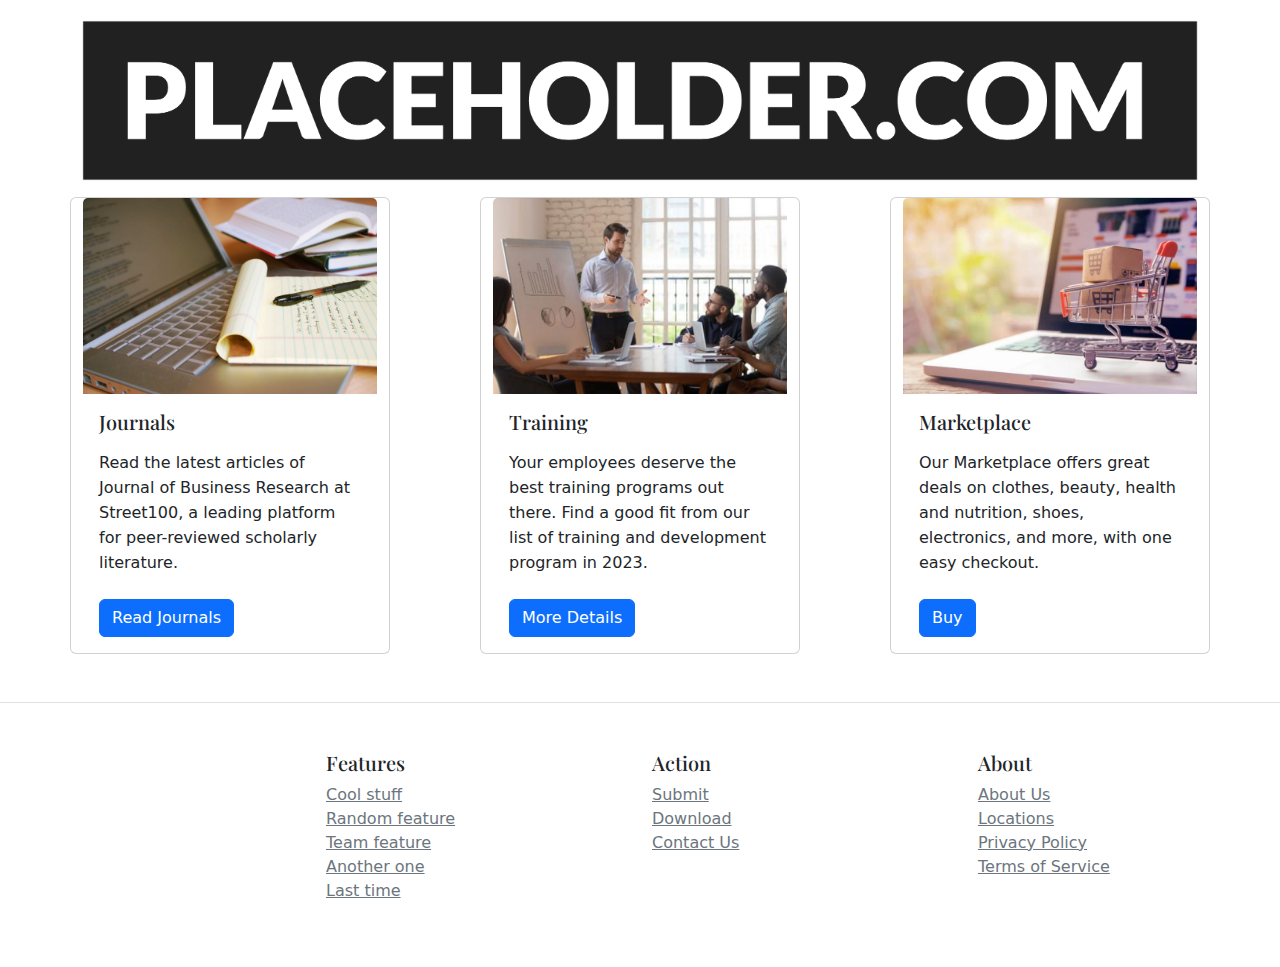
<file: index.html>
<!doctype html>
<html lang="en">
  <head>
    <meta charset="utf-8">
    <meta name="viewport" content="width=device-width, initial-scale=1">
    <meta name="description" content="">
    <meta name="author" content="Mark Otto, Jacob Thornton, and Bootstrap contributors">
    <meta name="generator" content="Hugo 0.79.0">
    <title>Landing</title>

    <link rel="canonical" href="https://getbootstrap.com/docs/5.0/examples/blog/">

    

    <!-- Bootstrap core CSS -->
<link href="css/bootstrap.css" rel="stylesheet">

    <style>
      .bd-placeholder-img {
        font-size: 1.125rem;
        text-anchor: middle;
        -webkit-user-select: none;
        -moz-user-select: none;
        user-select: none;
      }

      @media (min-width: 768px) {
        .bd-placeholder-img-lg {
          font-size: 3.5rem;
        }
      }
    </style>

    
    <!-- Custom styles for this template -->
    <link href="https://fonts.googleapis.com/css?family=Playfair&#43;Display:700,900&amp;display=swap" rel="stylesheet">
    <!-- Custom styles for this template -->
    <link href="Style.css" rel="stylesheet">

  </head>
  <body>

    
<div class="container">
    <header class="blog-header py-3">
    <div class="row">
      <div class="col-12 pt-1 ">
        <a href="index.html">
          <img id="banner-img" src="images/placeholder-banner.png" alt="Banner"></a>
      </div>
    </div>
  </header>

</div>

<main class="container border-0" >
  <div class="row d-flex justify-content-between border-0">
    <div class="card col-4" style="width: 20rem;">
      <img src="images/Landing-Journal.jpg" class="card-img-top" alt="...">
      <div class="card-body">
        <h5 class="card-title">Journals</h5>
        <p class="card-text">Read the latest articles of Journal of Business Research at Street100, a leading platform for peer-reviewed scholarly literature.</p>
        <a href="Journal/Journal-Home.html" class="btn btn-primary stretched-link">Read Journals</a>
      </div>
    </div>

    <div class="card col-4" style="width: 20rem;">
      <img src="images/Landing-Training.jpg" class="card-img-top" alt="...">
      <div class="card-body">
        <h5 class="card-title">Training</h5>
        <p class="card-text">Your employees deserve the best training programs out there. Find a good fit from our list of training and development program in 2023.</p>
        <a href="Training/Training-Home.html" class="btn btn-primary stretched-link">More Details</a>
      </div>
    </div>

    <div class="card col-4" style="width: 20rem;">
      <img src="images/Landing-Store.jpg" class="card-img-top" alt="...">
      <div class="card-body">
        <h5 class="card-title">Marketplace</h5>
        <p class="card-text">Our Marketplace offers great deals on clothes, beauty, health and nutrition, shoes, electronics, and more, with one easy checkout.</p>
        <a href="#" class="btn btn-primary stretched-link">Buy</a>
      </div>
    </div>
  </div>
</main><!-- /.container -->

<footer class="pt-4 my-md-5 pt-md-5 border-top">
    <div class="row">
      <div class="col-12 col-md">
        <small class="d-block mb-3 text-muted"></small>
      </div>
      <div class="col-4 col-md">
        <h5>Features</h5>
        <ul class="list-unstyled text-small">
          <li><a class="link-secondary" href="#">Cool stuff</a></li>
          <li><a class="link-secondary" href="#">Random feature</a></li>
          <li><a class="link-secondary" href="#">Team feature</a></li>
          <li><a class="link-secondary" href="#">Another one</a></li>
          <li><a class="link-secondary" href="#">Last time</a></li>
        </ul>
      </div>
      <div class="col-4 col-md">
        <h5>Action</h5>
        <ul class="list-unstyled text-small">
          <li><a class="link-secondary" href="#">Submit</a></li>
          <li><a class="link-secondary" href="#">Download</a></li>
          <li><a class="link-secondary" href="#">Contact Us</a></li>
        </ul>
      </div>
      <div class="col-4 col-md">
        <h5>About</h5>
        <ul class="list-unstyled text-small">
          <li><a class="link-secondary" href="#">About Us</a></li>
          <li><a class="link-secondary" href="#">Locations</a></li>
          <li><a class="link-secondary" href="#">Privacy Policy</a></li>
          <li><a class="link-secondary" href="#">Terms of Service</a></li>
        </ul>
      </div>
    </div>
  </footer>


    
  </body>
</html>
</file>
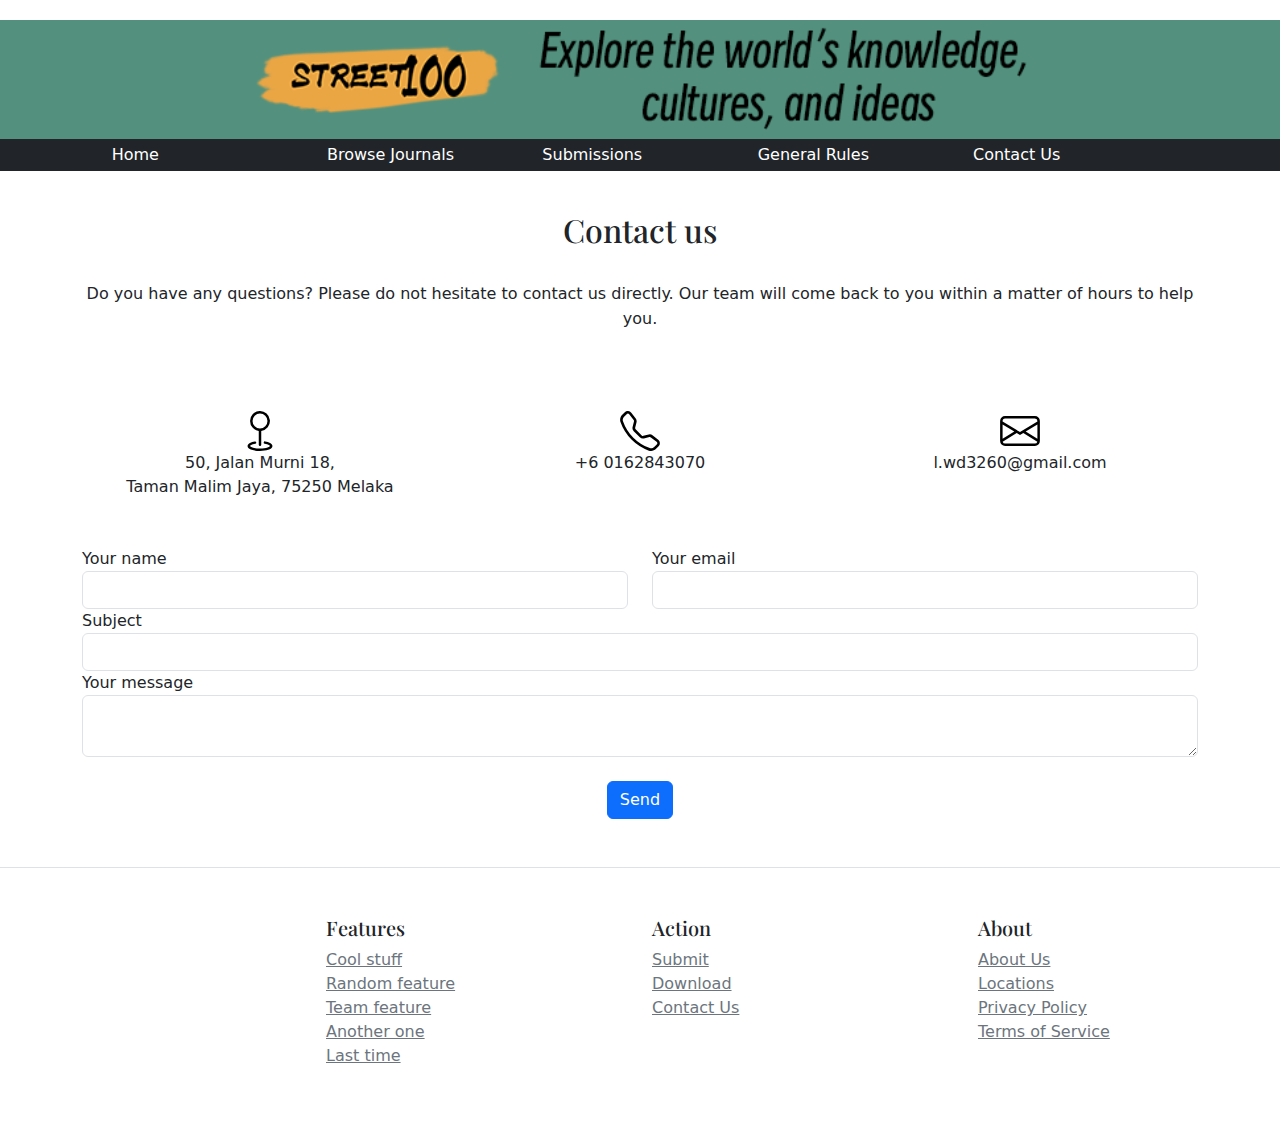
<file: Journal/Journal-Contact.html>
<!doctype html>
<html lang="en">
  <head>
    <meta charset="utf-8">
    <meta name="viewport" content="width=device-width, initial-scale=1">
    <meta name="description" content="">
    <meta name="author" content="Mark Otto, Jacob Thornton, and Bootstrap contributors">
    <meta name="generator" content="Hugo 0.79.0">
    <title>Contact Us</title>

    <link rel="canonical" href="https://getbootstrap.com/docs/5.0/examples/blog/">

    

    <!-- Bootstrap core CSS -->
<link href="../css/bootstrap.css" rel="stylesheet">

    <style>
      .bd-placeholder-img {
        font-size: 1.125rem;
        text-anchor: middle;
        -webkit-user-select: none;
        -moz-user-select: none;
        user-select: none;
      }

      @media (min-width: 768px) {
        .bd-placeholder-img-lg {
          font-size: 3.5rem;
        }
      }
    </style>

    
    <!-- Custom styles for this template -->
    <link href="https://fonts.googleapis.com/css?family=Playfair&#43;Display:700,900&amp;display=swap" rel="stylesheet">
    <!-- Custom styles for this template -->
    <link href="../Style.css" rel="stylesheet">

  </head>
  <body>

    
   <header class="blog-header py-3">
    <div class="row">
      <div class="col-12 pt-1">
        <a href="../index.html">
          <img class="w-100 vw-100" src="../images/Banner-street100.png" alt="Banner"></a>
      </div>
      <nav class="nav justify-content-center bg-dark"> 
          <a class="nav-link headerbar col-md-2 col-12" href="../index.html">Home</a> 
          <a class="nav-link headerbar col-md-2 col-12" href="Journal-Home.html">Browse Journals</a>
          <a class="nav-link headerbar col-md-2 col-12" href="Journal-Submissions.html">Submissions</a> 
          <a class="nav-link headerbar col-md-2 col-12" href="Journal-Rules.html">General Rules</a> 
          <a class="nav-link headerbar col-md-2 col-12" href="Journal-Contact.html">Contact Us</a>  
      </nav> 
    </div>
  </header>


<main class="container">
<!--Section: Contact v.2-->
<section class="mb-4">

    <!--Section heading-->
    <h2 class="h1-responsive font-weight-bold text-center my-4">Contact us</h2>
    <!--Section description-->
    <p class="text-center w-responsive mx-auto mb-5">Do you have any questions? Please do not hesitate to contact us directly. Our team will come back to you within
        a matter of hours to help you.</p>

        <!--Grid column-->
        <div class="row text-center">
          <section class="col-md-4 col-sm-12 my-4">
            <img class="col-6 col-md-4" src="../images/geo.svg" alt="Address" height="40" width="40"></img><br>50, Jalan Murni 18, <br>Taman Malim Jaya, 75250 Melaka
          </section>
          <section class="col-md-4 col-sm-12 my-4">
            <img class="col-6 col-md-4" src="../images/telephone.svg" alt="Phone" height="40" width="40"></img><br>+6 0162843070
          </section>
          <section class="col-md-4 col-sm-12 my-4">
            <img class="col-6 col-md-4" src="../images/envelope.svg" alt="Email" height="40" width="40"></img><br>l.wd3260@gmail.com
          </section>
            
        </div>

        <br>
        <!--Grid column-->
        <div class="row">

        <!--Grid column-->
        <div class="col-md-12 mb-md-0 mb-5">
            <form id="contact-form" name="contact-form" action="mail.php" method="POST">

                <!--Grid row-->
                <div class="row">

                    <!--Grid column-->
                    <div class="col-md-6">
                        <div class="md-form mb-0">
                            <label for="name" class="">Your name</label>
                            <input type="text" id="name" name="name" class="form-control">      
                        </div>
                    </div>
                    <!--Grid column-->

                    <!--Grid column-->
                    <div class="col-md-6">
                        <div class="md-form mb-0">
                            <label for="email" class="">Your email</label>
                            <input type="text" id="email" name="email" class="form-control">
                        </div>
                    </div>
                    <!--Grid column-->

                </div>
                <!--Grid row-->

                <!--Grid row-->
                <div class="row">
                    <div class="col-md-12">
                        <div class="md-form mb-0">
                            <label for="subject" class="">Subject</label>
                            <input type="text" id="subject" name="subject" class="form-control">                          
                        </div>
                    </div>
                </div>
                <!--Grid row-->

                <!--Grid row-->
                <div class="row">

                    <!--Grid column-->
                    <div class="col-md-12">

                        <div class="md-form">
                            <label for="message">Your message</label>
                            <textarea type="text" id="message" name="message" rows="2" class="form-control md-textarea"></textarea>
                        </div>

                    </div>
                </div>
                <!--Grid row-->

            </form>

            <br>

            <div class="text-center text-md-left">
                <a class="btn btn-primary" onclick="document.getElementById('contact-form').submit();">Send</a>
            </div>
            <div class="status"></div>
        </div>
        <!--Grid column-->

        

    </div>

</section>
<!--Section: Contact v.2-->
</main><!-- /.container -->

<footer class="pt-4 my-md-5 pt-md-5 border-top">
    <div class="row">
      <div class="col-12 col-md">
        <small class="d-block mb-3 text-muted"></small>
      </div>
      <div class="col-4 col-md">
        <h5>Features</h5>
        <ul class="list-unstyled text-small">
          <li><a class="link-secondary" href="#">Cool stuff</a></li>
          <li><a class="link-secondary" href="#">Random feature</a></li>
          <li><a class="link-secondary" href="#">Team feature</a></li>
          <li><a class="link-secondary" href="#">Another one</a></li>
          <li><a class="link-secondary" href="#">Last time</a></li>
        </ul>
      </div>
      <div class="col-4 col-md">
        <h5>Action</h5>
        <ul class="list-unstyled text-small">
          <li><a class="link-secondary" href="#">Submit</a></li>
          <li><a class="link-secondary" href="#">Download</a></li>
          <li><a class="link-secondary" href="#">Contact Us</a></li>
        </ul>
      </div>
      <div class="col-4 col-md">
        <h5>About</h5>
        <ul class="list-unstyled text-small">
          <li><a class="link-secondary" href="#">About Us</a></li>
          <li><a class="link-secondary" href="#">Locations</a></li>
          <li><a class="link-secondary" href="#">Privacy Policy</a></li>
          <li><a class="link-secondary" href="#">Terms of Service</a></li>
        </ul>
      </div>
    </div>
  </footer>


    
  </body>
</html>
</file>
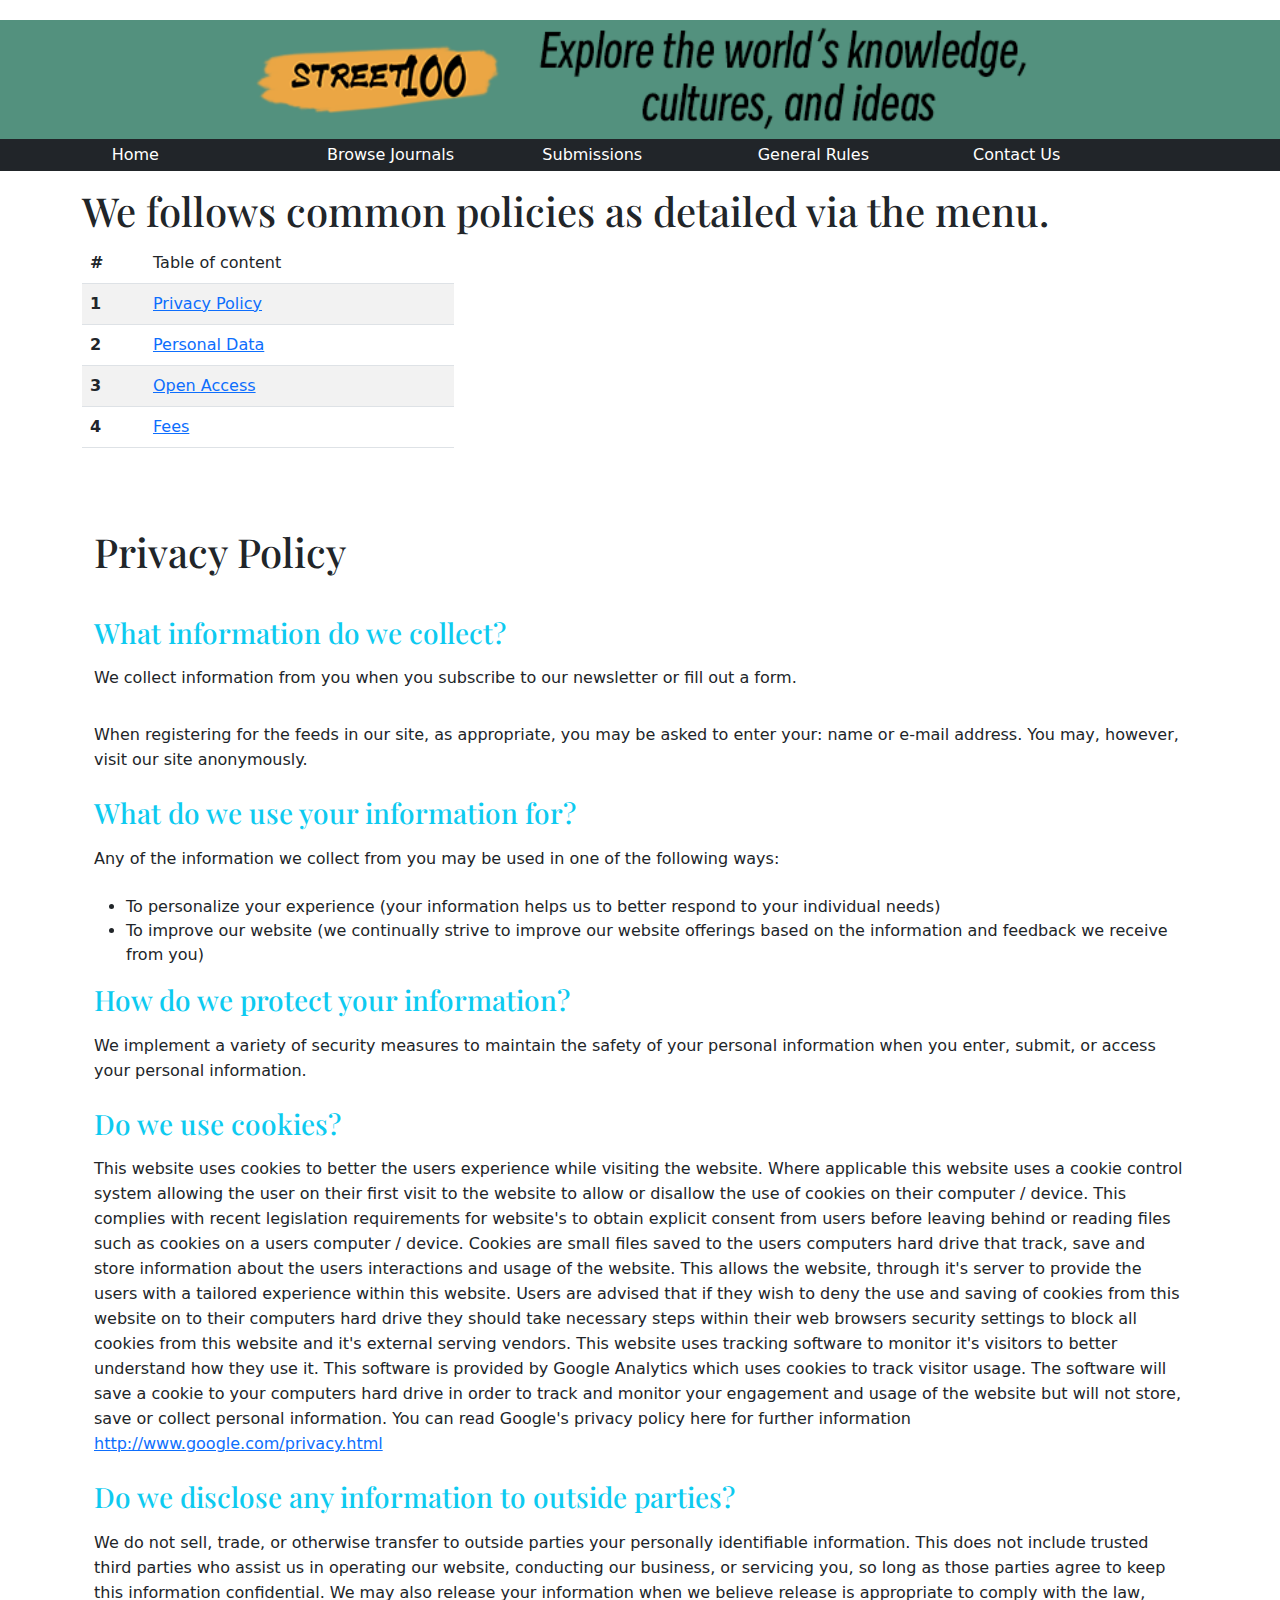
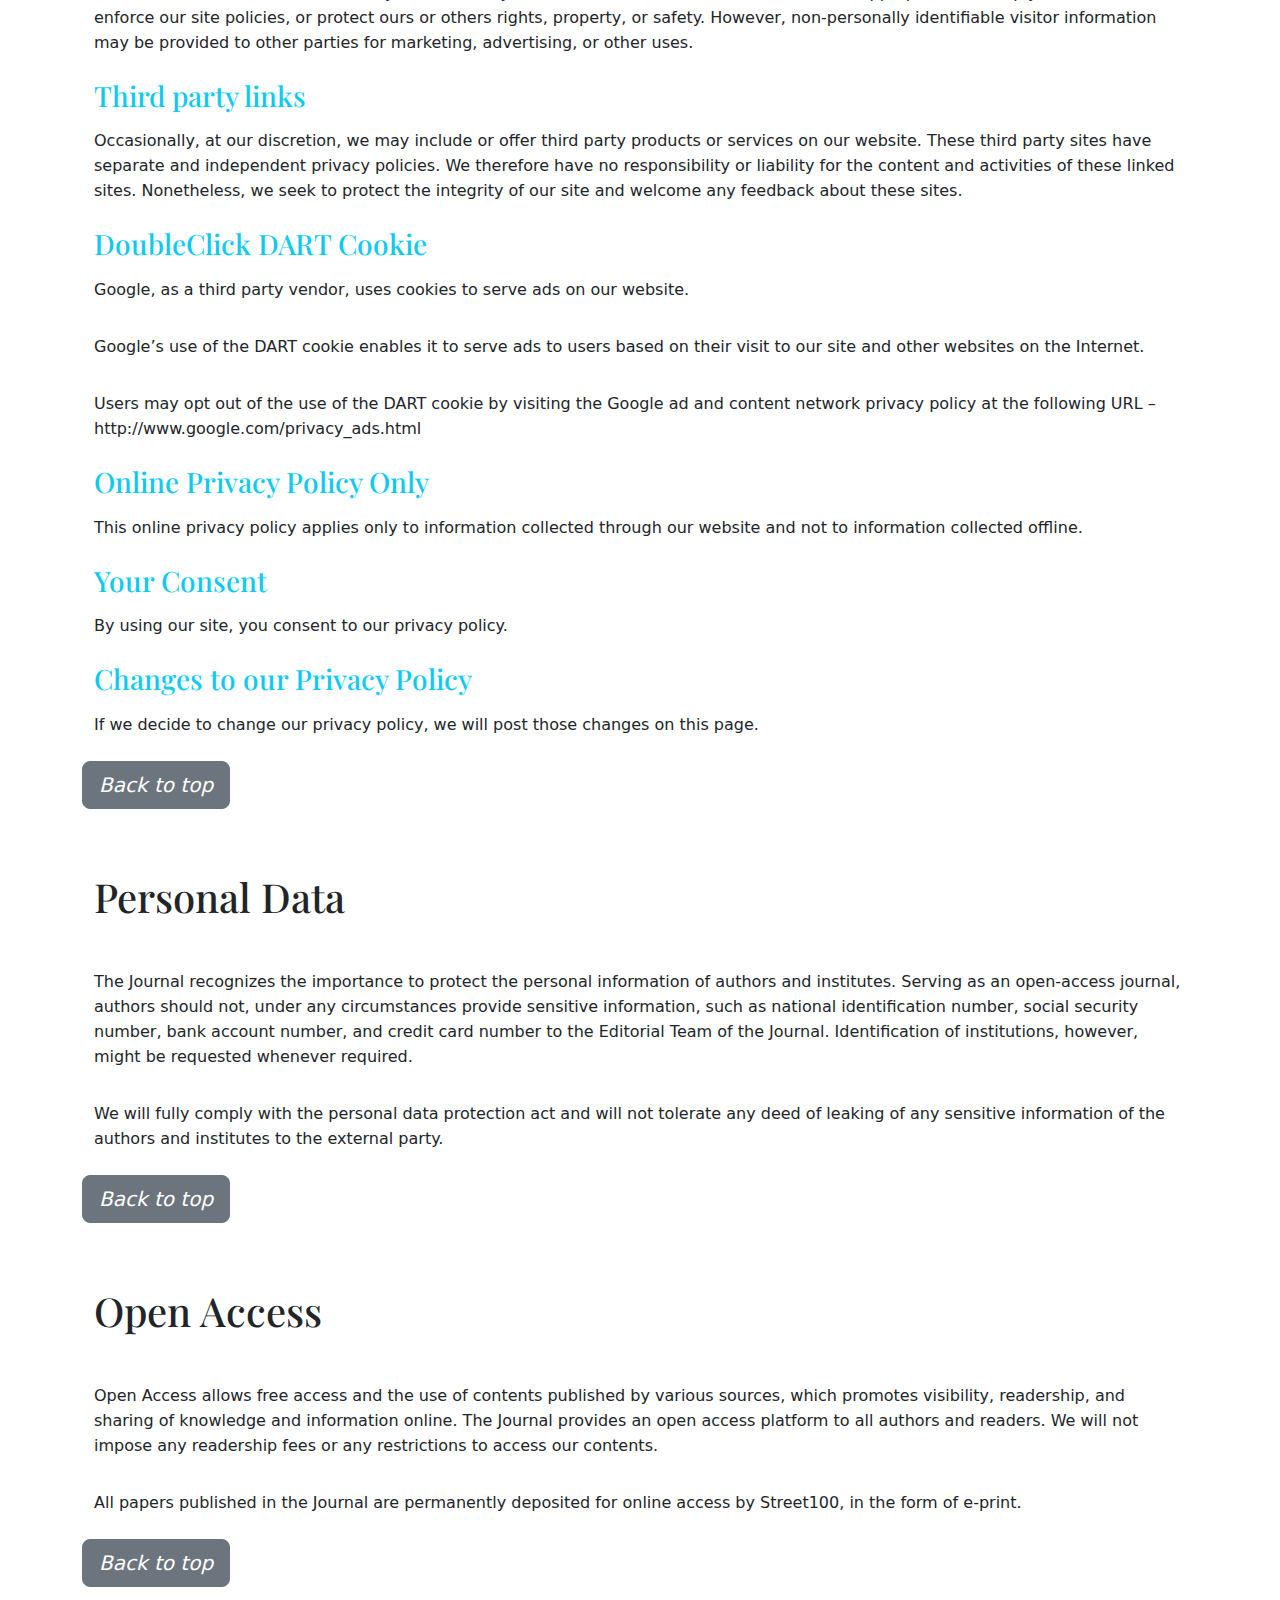
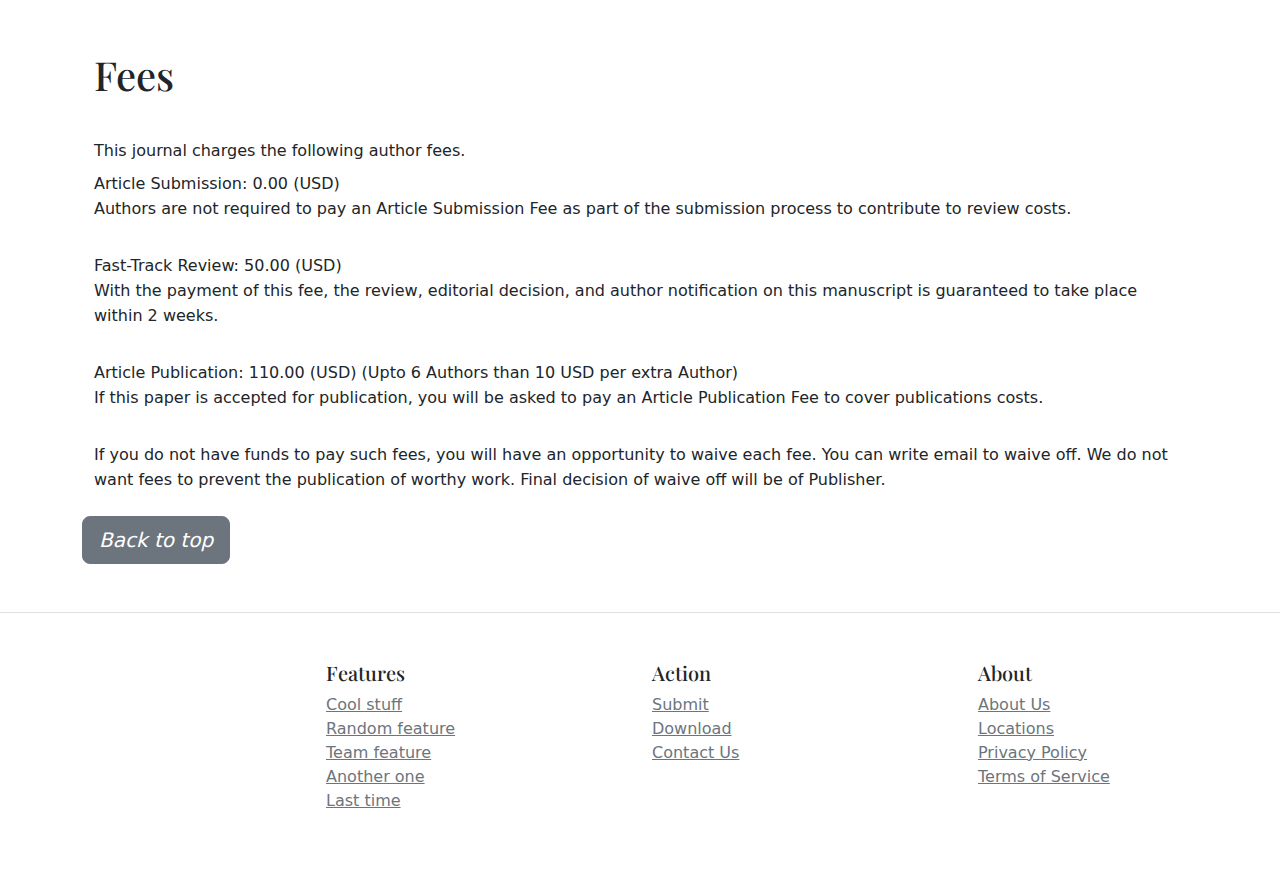
<file: Journal/Journal-Rules.html>
<!doctype html>
<html lang="en">
  <head>
    <meta charset="utf-8">
    <meta name="viewport" content="width=device-width, initial-scale=1">
    <meta name="description" content="">
    <meta name="author" content="Mark Otto, Jacob Thornton, and Bootstrap contributors">
    <meta name="generator" content="Hugo 0.79.0">
    <title>General Rules</title>

    <link rel="canonical" href="https://getbootstrap.com/docs/5.0/examples/blog/">

    

    <!-- Bootstrap core CSS -->
<link href="../css/bootstrap.css" rel="stylesheet">
   <script src="https://cdn.jsdelivr.net/npm/bootstrap@5.3.0-alpha1/dist/js/bootstrap.bundle.min.js" integrity="sha384-w76AqPfDkMBDXo30jS1Sgez6pr3x5MlQ1ZAGC+nuZB+EYdgRZgiwxhTBTkF7CXvN" crossorigin="anonymous"></script>

    <style>
      .bd-placeholder-img {
        font-size: 1.125rem;
        text-anchor: middle;
        -webkit-user-select: none;
        -moz-user-select: none;
        user-select: none;
      }

      @media (min-width: 768px) {
        .bd-placeholder-img-lg {
          font-size: 3.5rem;
        }
      }
    </style>

    
    <!-- Custom styles for this template -->
    <link href="https://fonts.googleapis.com/css?family=Playfair&#43;Display:700,900&amp;display=swap" rel="stylesheet">
    <!-- Custom styles for this template -->
    <link href="../Style.css" rel="stylesheet">

  </head>
  <body>

    
   <header class="blog-header py-3">
    <div class="row">
      <div class="col-12 pt-1">
        <a href="../index.html">
          <img class="w-100 vw-100" src="../images/Banner-street100.png" alt="Banner"></a>
      </div>
      <nav class="nav justify-content-center bg-dark"> 
          <a class="nav-link headerbar col-md-2 col-12" href="../index.html">Home</a> 
          <a class="nav-link headerbar col-md-2 col-12" href="Journal-Home.html">Browse Journals</a>
          <a class="nav-link headerbar col-md-2 col-12" href="Journal-Submissions.html">Submissions</a> 
          <a class="nav-link headerbar col-md-2 col-12" href="Journal-Rules.html">General Rules</a> 
          <a class="nav-link headerbar col-md-2 col-12" href="Journal-Contact.html">Contact Us</a>  
      </nav> 
    </div>
  </header>


<main class="container">
<div><h1>We follows common policies as detailed via the menu.</h1></div>

<div class="col-4" id="Table">
    <table class="table table-striped">
      <thead>
        <tr>
          <th scope="col">#</th>
          <td>Table of content</td>
        </tr>
      </thead>
      <tbody>
        <tr>
          <th scope="row">1</th>
          <td><a href="#Privacy">Privacy Policy</a></td>
        </tr>
        <tr>
          <th scope="row">2</th>
          <td><a href="#Personal">Personal Data</a></td>
        </tr>
        <tr>
          <th scope="row">3</th>
          <td><a href="#Open">Open Access</a></td>
        </tr>
        <tr>
          <th scope="row">4</th>
          <td><a href="#Fees">Fees</a></td>
        </tr>
      </tbody>
    </table>
</div>

<!-- Privacy Policy -->

<div class="py-4"></div>

<div class="content-header">
    <div class="container">
        <div class="row mb-2">
            <div class="col-lg-7 col-md-7 col-sm-12 py-3" id="Privacy">
                <h1 class="">Privacy Policy</h1>
            </div>
        </div>
    </div> 
</div>

<div class="container">
    <div class="mt-3">
        <div class="entry-content">
            <h3 class="text-info">What information do we collect?</h3>
                <p>We collect information from you when you subscribe to our newsletter or fill out a form.</p>
                <p>When registering for the feeds in our site, as appropriate, you may be asked to enter your: name or e-mail address. You may, however, visit our site anonymously.</p>
            <h3 class="text-info">What do we use your information for?</h3>
                <p>Any of the information we collect from you may be used in one of the following ways:</p>
                    <ul><li>To personalize your experience (your information helps us to better respond to your individual needs)</li>
                        <li>To improve our website (we continually strive to improve our website offerings based on the information and feedback we receive from you)</li>
                    </ul>
            <h3 class="text-info">How do we protect your information?</h3>
                <p>We implement a variety of security measures to maintain the safety of your personal information when you enter, submit, or access your personal information.</p>
            <h3 class="text-info">Do we use cookies?</h3>
                <p>This website uses cookies to better the users experience while visiting the website. Where applicable this website uses a cookie control system allowing the user on their first visit to the website to allow or disallow the use of cookies on their computer / device. This complies with recent legislation requirements for website's to obtain explicit consent from users before leaving behind or reading files such as cookies on a users computer / device.
                Cookies are small files saved to the users computers hard drive that track, save and store information about the users interactions and usage of the website. This allows the website, through it's server to provide the users with a tailored experience within this website.
                Users are advised that if they wish to deny the use and saving of cookies from this website on to their computers hard drive they should take necessary steps within their web browsers security settings to block all cookies from this website and it's external serving vendors.
                This website uses tracking software to monitor it's visitors to better understand how they use it. This software is provided by Google Analytics which uses cookies to track visitor usage. The software will save a cookie to your computers hard drive in order to track and monitor your engagement and usage of the website but will not store, save or collect personal information. You can read Google's privacy policy here for further information <a href="http://www.google.com/privacy.html">http://www.google.com/privacy.html</a>
                </p>
            <h3 class="text-info">Do we disclose any information to outside parties?</h3>
                <p>We do not sell, trade, or otherwise transfer to outside parties your personally identifiable information. This does not include trusted third parties who assist us in operating our website, conducting our business, or servicing you, so long as those parties agree to keep this information confidential. We may also release your information when we believe release is appropriate to comply with the law, enforce our site policies, or protect ours or others rights, property, or safety. However, non-personally identifiable visitor information may be provided to other parties for marketing, advertising, or other uses.</p>
            <h3 class="text-info">Third party links</h3>
                <p>Occasionally, at our discretion, we may include or offer third party products or services on our website. These third party sites have separate and independent privacy policies. We therefore have no responsibility or liability for the content and activities of these linked sites. Nonetheless, we seek to protect the integrity of our site and welcome any feedback about these sites.</p>
            <h3 class="text-info">DoubleClick DART Cookie</h3>
                <p>Google, as a third party vendor, uses cookies to serve ads on our website.</p>
                <p>Google’s use of the DART cookie enables it to serve ads to users based on their visit to our site and other websites on the Internet.</p><p>Users may opt out of the use of the DART cookie by visiting the Google ad and content network privacy policy at the following URL – http://www.google.com/privacy_ads.html</p>
            <h3 class="text-info">Online Privacy Policy Only</h3>
                <p>This online privacy policy applies only to information collected through our website and not to information collected offline.</p>
            <h3 class="text-info">Your Consent</h3>
                <p>By using our site, you consent to our privacy policy.</p>
            <h3 class="text-info">Changes to our Privacy Policy</h3>
                <p>If we decide to change our privacy policy, we will post those changes on this page.</p>
        </div>
    </div>
</div>

<a href="#Table" class="btn btn-secondary btn-floating btn-lg">
  <i>Back to top</i>
</a>

<!-- Personal Data -->

<div class="py-4"></div>

<div class="content-header">
    <div class="container">
        <div class="row mb-2">
            <div class="col-lg-7 col-md-7 col-sm-12 py-3" id="Personal">
                <h1 class="">Personal Data</h1>
            </div>
        </div>
    </div> 
</div>

<div class="container">
    <div class="mt-3">
        <div class="entry-content">
            <h2 class="text-info"></h2>
                <p>The Journal recognizes the importance to protect the personal information of authors and institutes. Serving as an open-access journal, authors should not, under any circumstances provide sensitive information, such as national identification number, social security number, bank account number, and credit card number to the Editorial Team of the Journal. Identification of institutions, however, might be requested whenever required.</p>
                <p>We will fully comply with the personal data protection act and will not tolerate any deed of leaking of any sensitive information of the authors and institutes to the external party.

</p>
        </div>
    </div>
</div>

<a href="#Table" class="btn btn-secondary btn-floating btn-lg">
  <i>Back to top</i>
</a>

<!-- Open Access -->

<div class="py-4"></div>

<div class="content-header">
    <div class="container">
        <div class="row mb-2">
            <div class="col-lg-7 col-md-7 col-sm-12 py-3" id="Open">
                <h1 class="">Open Access</h1>
            </div>
        </div>
    </div> 
</div>

<div class="container">
    <div class="mt-3">
        <div class="entry-content">
            <h2 class="text-info"></h2>
                <p>Open Access allows free access and the use of contents published by various sources, which promotes visibility, readership, and sharing of knowledge and information online. The Journal provides an open access platform to all authors and readers. We will not impose any readership fees or any restrictions to access our contents.</p>
                <p>All papers published in the Journal are permanently deposited for online access by Street100, in the form of e-print.

</p>
        </div>
    </div>
</div>

<a href="#Table" class="btn btn-secondary btn-floating btn-lg">
  <i>Back to top</i>
</a>

<!-- Open Access -->

<div class="py-4"></div>

<div class="content-header">
    <div class="container">
        <div class="row mb-2">
            <div class="col-lg-7 col-md-7 col-sm-12 py-3" id="Fees">
                <h1 class="">Fees</h1>
            </div>
        </div>
    </div> 
</div>

<div class="container">
    <div class="mt-3">
        <div class="entry-content">
            <h2 class="text-info"></h2>
                This journal charges the following author fees.
                <p class="py-2">Article Submission: 0.00 (USD)
                    <br>Authors are not required to pay an Article Submission Fee as part of the submission process to contribute to review costs.</p>
                <p class="py-2">Fast-Track Review: 50.00 (USD)
                    <br>With the payment of this fee, the review, editorial decision, and author notification on this manuscript is guaranteed to take place within 2 weeks.</p>
                <p class="py-2">Article Publication: 110.00 (USD) (Upto 6 Authors than 10 USD per extra Author)
                    <br>If this paper is accepted for publication, you will be asked to pay an Article Publication Fee to cover publications costs.</p>

                <p class="py-2">If you do not have funds to pay such fees, you will have an opportunity to waive each fee. You can write email to waive off. We do not want fees to prevent the publication of worthy work. Final decision of waive off will be of Publisher.</p>
        </div>
    </div>
</div>

<a href="#Table" class="btn btn-secondary btn-floating btn-lg">
  <i>Back to top</i>
</a>

</main><!-- /.container -->

<footer class="pt-4 my-md-5 pt-md-5 border-top">
    <div class="row">
      <div class="col-12 col-md">
        <small class="d-block mb-3 text-muted"></small>
      </div>
      <div class="col-4 col-md">
        <h5>Features</h5>
        <ul class="list-unstyled text-small">
          <li><a class="link-secondary" href="#">Cool stuff</a></li>
          <li><a class="link-secondary" href="#">Random feature</a></li>
          <li><a class="link-secondary" href="#">Team feature</a></li>
          <li><a class="link-secondary" href="#">Another one</a></li>
          <li><a class="link-secondary" href="#">Last time</a></li>
        </ul>
      </div>
      <div class="col-4 col-md">
        <h5>Action</h5>
        <ul class="list-unstyled text-small">
          <li><a class="link-secondary" href="#">Submit</a></li>
          <li><a class="link-secondary" href="#">Download</a></li>
          <li><a class="link-secondary" href="#">Contact Us</a></li>
        </ul>
      </div>
      <div class="col-4 col-md">
        <h5>About</h5>
        <ul class="list-unstyled text-small">
          <li><a class="link-secondary" href="#">About Us</a></li>
          <li><a class="link-secondary" href="#">Locations</a></li>
          <li><a class="link-secondary" href="#">Privacy Policy</a></li>
          <li><a class="link-secondary" href="#">Terms of Service</a></li>
        </ul>
      </div>
    </div>
  </footer>


    
  </body>
</html>
</file>
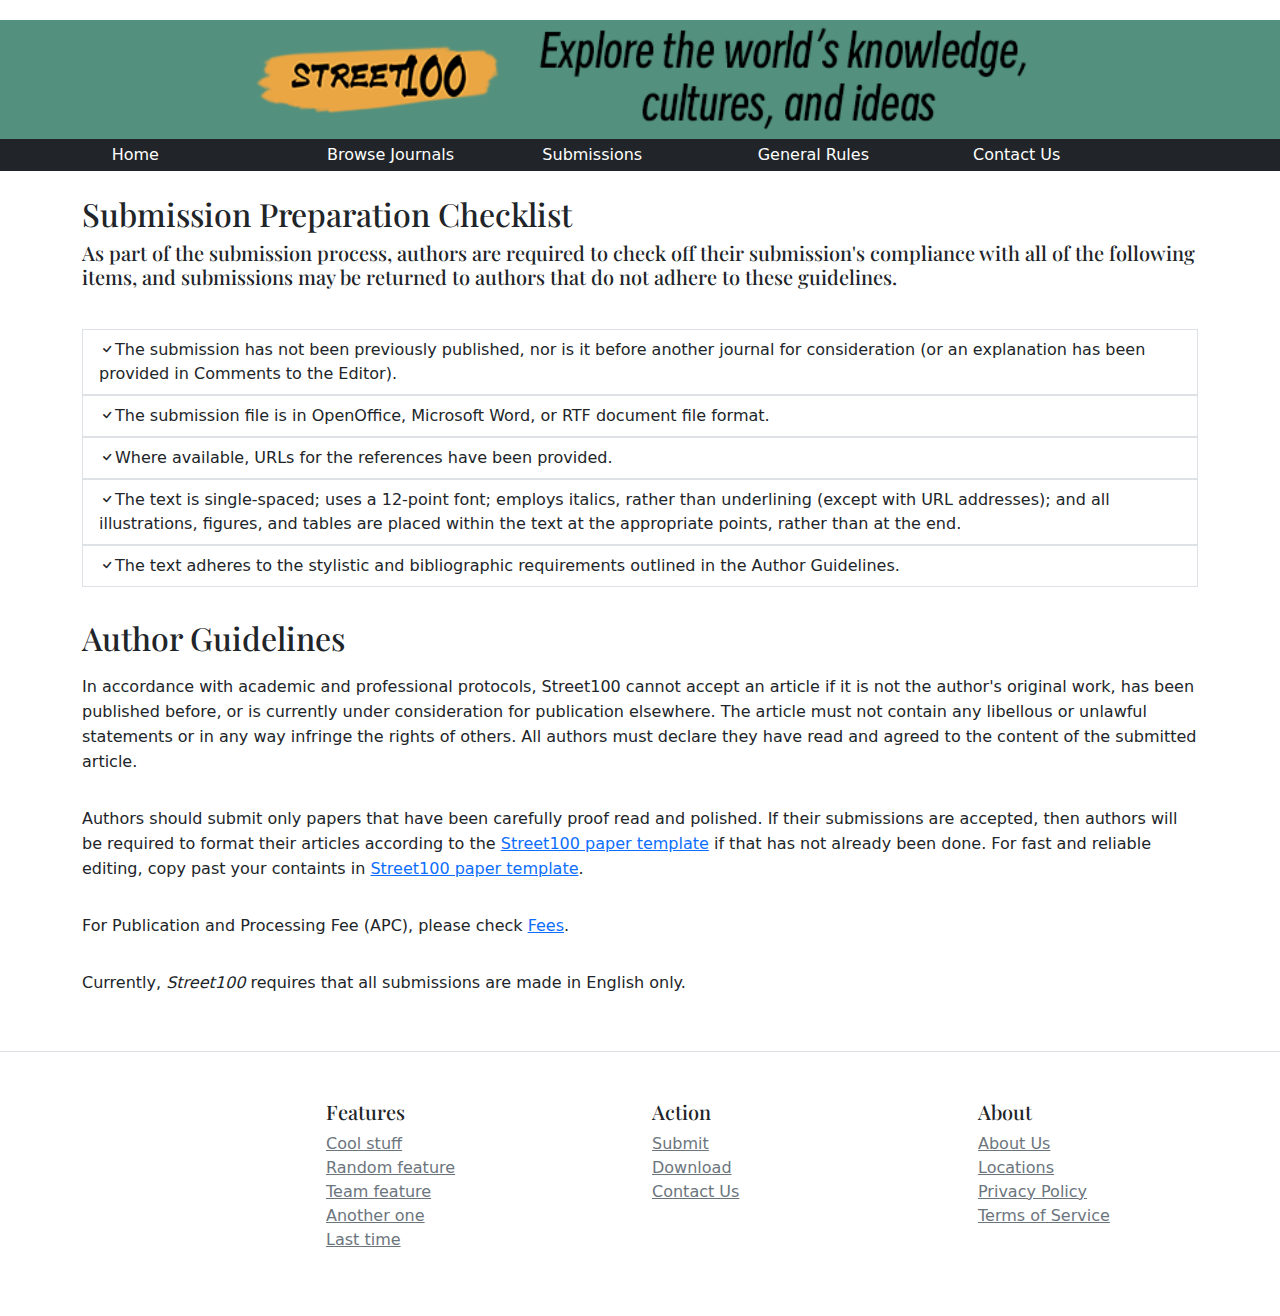
<file: Journal/Journal-Submissions.html>
<!doctype html>
<html lang="en">
  <head>
    <meta charset="utf-8">
    <meta name="viewport" content="width=device-width, initial-scale=1">
    <meta name="description" content="">
    <meta name="author" content="Mark Otto, Jacob Thornton, and Bootstrap contributors">
    <meta name="generator" content="Hugo 0.79.0">
    <title>STREET100 Journal</title>

    <link rel="canonical" href="https://getbootstrap.com/docs/5.0/examples/blog/">


    

<!-- Bootstrap core CSS -->
<link href="../css/bootstrap.css" rel="stylesheet">
<!-- Bootstrap Font Icon CSS -->
<link rel="stylesheet" href="https://cdn.jsdelivr.net/npm/bootstrap-icons@1.5.0/font/bootstrap-icons.css">
    <style>

      .bd-placeholder-img {
        font-size: 1.125rem;
        text-anchor: middle;
        -webkit-user-select: none;
        -moz-user-select: none;
        user-select: none;
      }

      @media (min-width: 768px) {
        .bd-placeholder-img-lg {
          font-size: 3.5rem;
        }
      }

        ul {
          list-style: none;
        }

    </style>

    
    <!-- Custom styles for this template -->
    <link href="https://fonts.googleapis.com/css?family=Playfair&#43;Display:700,900&amp;display=swap" rel="stylesheet">
    <!-- Custom styles for this template -->
    <link href="../Style.css" rel="stylesheet">



  </head>
  <body>

    
   <header class="blog-header py-3">
    <div class="row">
      <div class="col-12 pt-1">
        <a href="../index.html">
          <img class="w-100 vw-100" src="../images/Banner-street100.png" alt="Banner"></a>
      </div>
      <nav class="nav justify-content-center bg-dark"> 
          <a class="nav-link headerbar col-md-2 col-12" href="../index.html">Home</a> 
          <a class="nav-link headerbar col-md-2 col-12" href="Journal-Home.html">Browse Journals</a>
          <a class="nav-link headerbar col-md-2 col-12" href="Journal-Submissions.html">Submissions</a> 
          <a class="nav-link headerbar col-md-2 col-12" href="Journal-Rules.html">General Rules</a> 
          <a class="nav-link headerbar col-md-2 col-12" href="Journal-Contact.html">Contact Us</a> 
      </nav> 
    </div>
  </header>


<main class="container">
   <div class="">
        <h2>Submission Preparation Checklist</h2>
        <h5>As part of the submission process, authors are required to check off their submission's compliance with all of the following items, and submissions may be returned to authors that do not adhere to these guidelines.</h5>
        <div class="py-3"></div>
        <ul class="list-group">
            <li><span class="list-group-item"><i class="bi bi-check"></i>The submission has not been previously published, nor is it before another journal for consideration (or an explanation has been provided in Comments to the Editor).</span></li>
            <li><span class="list-group-item"><i class="bi bi-check"></i>The submission file is in OpenOffice, Microsoft Word, or RTF document file format.</span></li>
            <li><span class="list-group-item"><i class="bi bi-check"></i>Where available, URLs for the references have been provided.</span></li>
            <li><span class="list-group-item"><i class="bi bi-check"></i>The text is single-spaced; uses a 12-point font; employs italics, rather than underlining (except with URL addresses); and all illustrations, figures, and tables are placed within the text at the appropriate points, rather than at the end.</span></li>
            <li><span class="list-group-item"><i class="bi bi-check"></i>The text adheres to the stylistic and bibliographic requirements outlined in the Author Guidelines.</span></li>
        </ul>
    </div>

    <div class="pt-4"></div>
    <div class="author_guidelines" id="authorGuidelines">
        <h2>Author Guidelines</h2>
            <p>In accordance with academic and professional protocols, Street100 cannot accept an article if it is not the author's original work, has been published before, or is currently under consideration for publication elsewhere. The article must not contain any libellous or unlawful statements or in any way infringe the rights of others. All authors must declare they have read and agreed to the content of the submitted article.</p>
            <p>Authors should submit only papers that have been carefully proof read and polished. If their submissions are accepted, then authors will be required to format their articles according to the <a href="#" target="_blank" rel="noopener">Street100&nbsp;paper template</a> if that has not already been done. For fast and reliable editing, copy past your containts in <a href="#" target="_blank" rel="noopener">Street100&nbsp;paper template</a>.</p>
            <p>For Publication and Processing Fee (APC), please check <a href="Journal-Rules.html#Fees" target="_blank" rel="noopener">Fees</a>.</p>
            <p>Currently,&nbsp;<em>Street100</em>&nbsp;requires that all submissions are made in English only.&nbsp;</p>
    </div>
</main><!-- /.container -->

<footer class="pt-4 my-md-5 pt-md-5 border-top">
    <div class="row">
      <div class="col-12 col-md">
        <small class="d-block mb-3 text-muted"></small>
      </div>
      <div class="col-4 col-md">
        <h5>Features</h5>
        <ul class="list-unstyled text-small">
          <li><a class="link-secondary" href="#">Cool stuff</a></li>
          <li><a class="link-secondary" href="#">Random feature</a></li>
          <li><a class="link-secondary" href="#">Team feature</a></li>
          <li><a class="link-secondary" href="#">Another one</a></li>
          <li><a class="link-secondary" href="#">Last time</a></li>
        </ul>
      </div>
      <div class="col-4 col-md">
        <h5>Action</h5>
        <ul class="list-unstyled text-small">
          <li><a class="link-secondary" href="#">Submit</a></li>
          <li><a class="link-secondary" href="#">Download</a></li>
          <li><a class="link-secondary" href="#">Contact Us</a></li>
        </ul>
      </div>
      <div class="col-4 col-md">
        <h5>About</h5>
        <ul class="list-unstyled text-small">
          <li><a class="link-secondary" href="#">About Us</a></li>
          <li><a class="link-secondary" href="#">Locations</a></li>
          <li><a class="link-secondary" href="#">Privacy Policy</a></li>
          <li><a class="link-secondary" href="#">Terms of Service</a></li>
        </ul>
      </div>
    </div>
  </footer>


    
  </body>
</html>
</file>
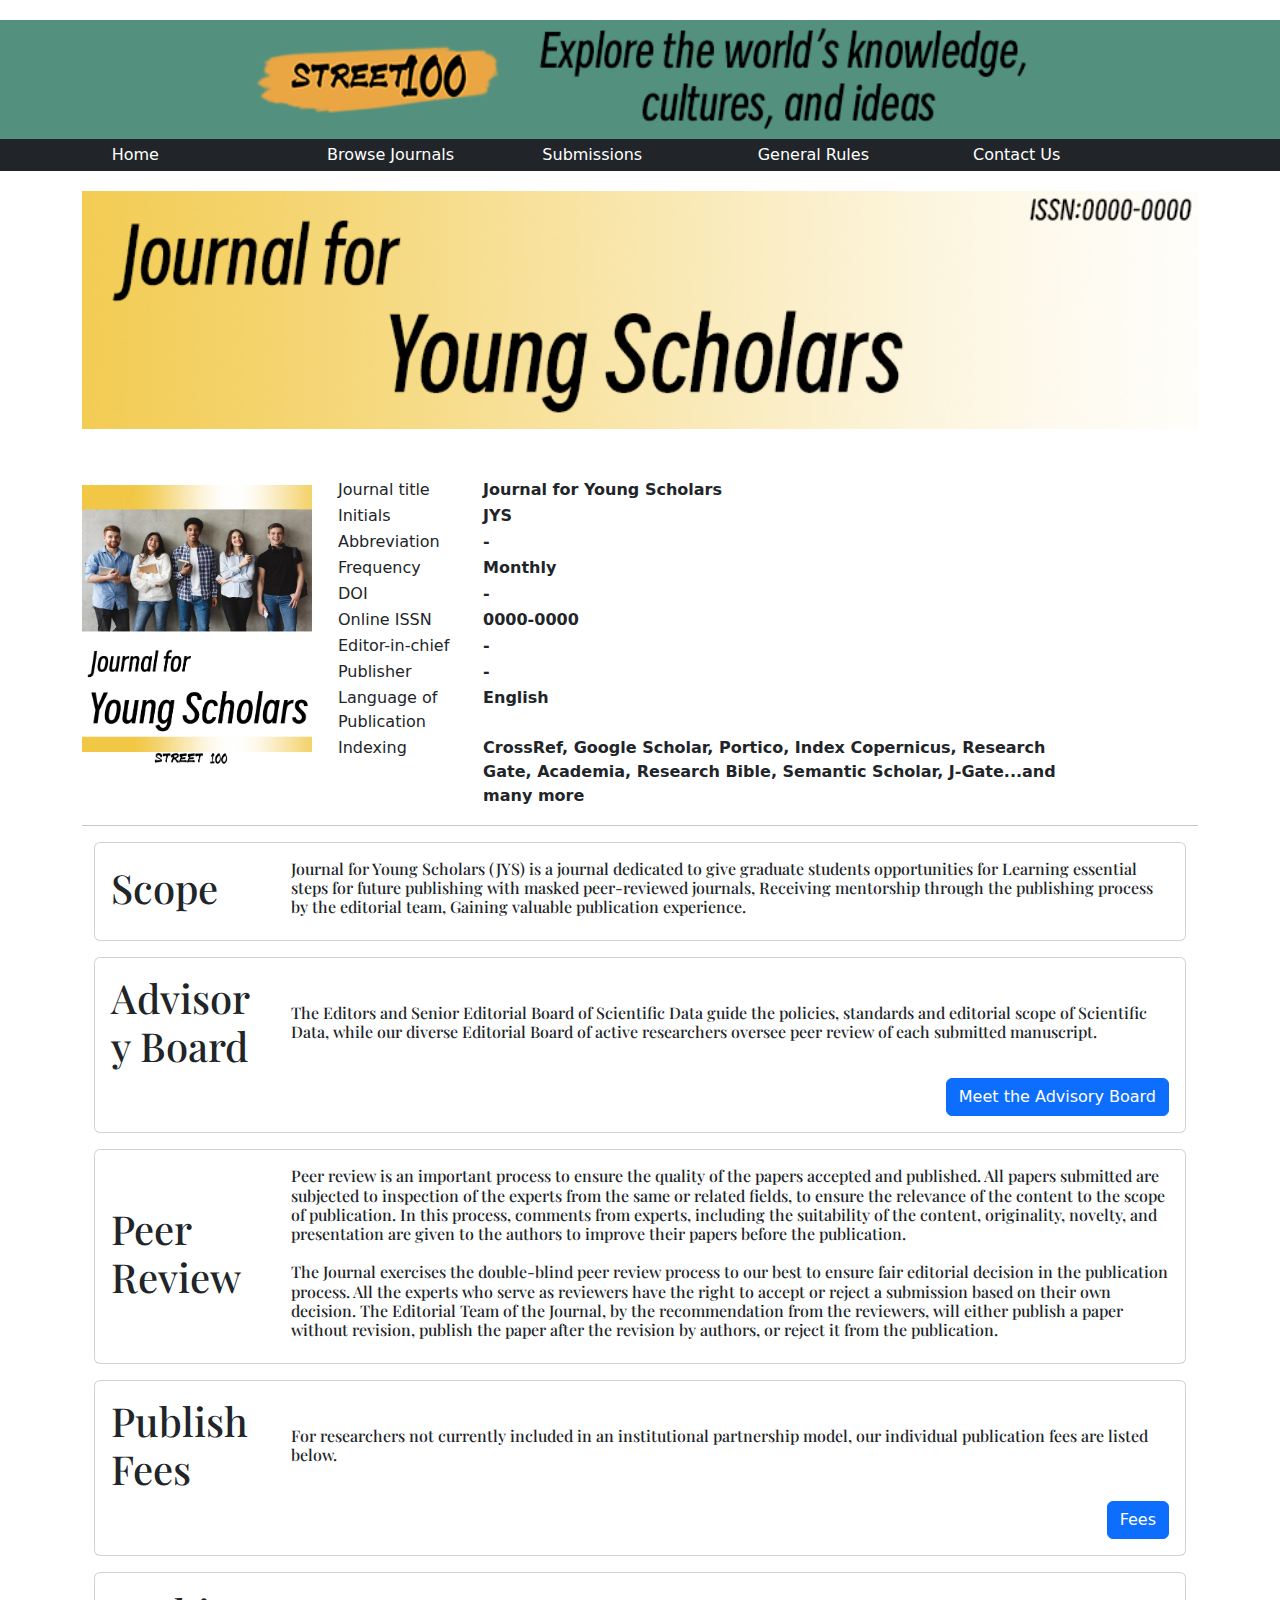
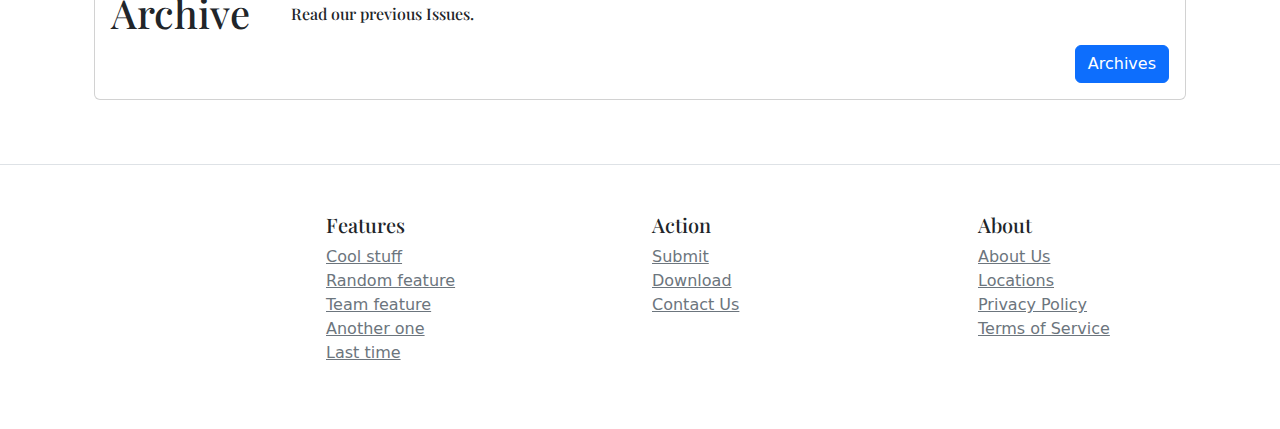
<file: Journal/Journal-Young.html>
<!doctype html>
<html lang="en">
<head>
    <meta charset="utf-8">
    <meta name="viewport" content="width=device-width, initial-scale=1">
    <meta name="description" content="">
    <meta name="author" content="Mark Otto, Jacob Thornton, and Bootstrap contributors">
    <meta name="generator" content="Hugo 0.79.0">
    <title>STREET100 Journal-Business & Management</title>

    <link rel="canonical" href="https://getbootstrap.com/docs/5.0/examples/blog/">

    

    <!-- Bootstrap core CSS -->
    <link href="../css/bootstrap.css" rel="stylesheet">
    <script src="https://cdn.jsdelivr.net/npm/bootstrap@5.3.0-alpha1/dist/js/bootstrap.bundle.min.js" integrity="sha384-w76AqPfDkMBDXo30jS1Sgez6pr3x5MlQ1ZAGC+nuZB+EYdgRZgiwxhTBTkF7CXvN" crossorigin="anonymous"></script>

    <style>
      .bd-placeholder-img {
        font-size: 1.125rem;
        text-anchor: middle;
        -webkit-user-select: none;
        -moz-user-select: none;
        user-select: none;
      }

      @media (min-width: 768px) {
        .bd-placeholder-img-lg {
          font-size: 3.5rem;
        }
      }
    </style>

    
    <!-- Custom styles for this template -->
    <link href="https://fonts.googleapis.com/css?family=Playfair&#43;Display:700,900&amp;display=swap" rel="stylesheet">
    <!-- Custom styles for this template -->
    <link href="../Style.css" rel="stylesheet">

</head>

<body>

   <header class="blog-header py-3">
    <div class="row">
      <div class="col-12 pt-1">
        <a href="../index.html">
          <img class="w-100 vw-100 img-fluid" src="../images/Banner-street100.png" alt="Banner"></a>
      </div>
      <nav class="nav justify-content-center bg-dark"> 
          <a class="nav-link headerbar col-md-2 col-12" href="../index.html">Home</a> 
          <a class="nav-link headerbar col-md-2 col-12" href="Journal-Home.html">Browse Journals</a>
          <a class="nav-link headerbar col-md-2 col-12" href="Journal-Submissions.html">Submissions</a> 
          <a class="nav-link headerbar col-md-2 col-12" href="Journal-Rules.html">General Rules</a> 
          <a class="nav-link headerbar col-md-2 col-12" href="Journal-Contact.html">Contact Us</a>  
      </nav> 
    </div>
  </header>


<main class="container"><!-- /.container -->
    <div class="row">
        <div class="col-12 pt-1" >
          <img class="w-100 vw-100 img-fluid" src="../images/Banner-Young.png" alt="Banner"></img>
    </div>
    </div>


<div class="pt-5">
        <div style="float: left; padding-right: 25px;">
            <p><img src="../images/Journal-cover-Young.png" alt="" width="230" height="280"></p>
        </div>
    <div>
        <table class="data" width="65%" bgcolor="#ffffff">
            <tbody>
                <tr valign="top">
                    <td width="20%">Journal title</td>
                    <td width="80%"><strong>Journal for Young Scholars</strong></td>
                </tr>
                <tr valign="top">
                    <td width="20%">Initials</td>
                    <td width="80%"><strong>JYS</strong></td>
                </tr>
                <tr valign="top">
                    <td width="20%">Abbreviation</td>
                    <td width="80%"><strong>-<br></strong></td>
                </tr>
                <tr valign="top">
                    <td width="20%">Frequency</td>
                    <td width="80%"><strong>Monthly</strong></td>
                </tr>
                <tr valign="top">
                    <td width="20%">DOI</td>
                    <td width="80%"><strong>-</strong><strong><br></strong></td>
                </tr>
                <tr valign="top">
                    <td width="20%">Online ISSN</td>
                    <td width="80%"><strong>0000-0000</strong></td>
                </tr>
                <tr valign="top">
                    <td width="20%">Editor-in-chief</td>
                    <td width="80%"><strong>-</strong></td>
                </tr>
                <tr valign="top">
                    <td width="20%">Publisher</td>
                    <td width="80%"><strong>-</strong></td>
                </tr>
                <tr valign="top">
                    <td width="20%">Language of Publication</td>
                    <td width="80%"><strong>English</strong></td>
                </tr>
                <tr valign="top">
                    <td width="20%">Indexing</td>
                    <td width="80%"><strong>CrossRef, Google Scholar, Portico, Index Copernicus, Research Gate, Academia, Research Bible, Semantic Scholar, J-Gate...and many more</strong></td>
                </tr>
            </tbody>
        </table>
        <hr>
    </div>
</div>

<div class="container">
    <div class="row">
        

        <div class="col-xl-12">
            <div class="card mb-3 card-body">
                <div class="row align-items-center">
                    <div class="col-2">
                        <h1>Scope</h1>
                    </div>
                    <div class="col-10">
                        <div class="overflow-hidden flex-nowrap">
                            <h6 class="d-block mb-2">
                            Journal for Young Scholars (JYS) is a journal dedicated to give graduate students opportunities for Learning essential steps for future publishing with masked peer-reviewed journals, Receiving mentorship through the publishing process by the editorial team, Gaining valuable publication experience.
                          </h6>
                        </div>
                    </div>
                </div>
            </div>
        </div>

        <div class="col-xl-12">
            <div class="card mb-3 card-body">
                <div class="row align-items-center">
                    <div class="col-2">
                        <h1>Advisory Board</h1>
                    </div>
                    <div class="col-10">
                        <div class="overflow-hidden flex-nowrap">
                            <h6 class="d-block mb-2">
                            The Editors and Senior Editorial Board of Scientific Data guide the policies, standards and editorial scope of Scientific Data, while our diverse Editorial Board of active researchers oversee peer review of each submitted manuscript.
                          </h6>
                        </div>
                    </div>

                        <!-- Meet the Advisory Board -->
                        <div>
                        <button type="button" class="btn btn-primary float-end" data-bs-toggle="modal" data-bs-target="#BoardModal">
                          Meet the Advisory Board
                        </button></div>

                        <div class="modal fade" id="BoardModal" tabindex="-1" aria-labelledby="BoardModal" aria-hidden="true">
                          <div class="modal-dialog modal-xl">
                            <div class="modal-content">
                              <div class="modal-header">
                                <h1 class="modal-title fs-5" id="BoardModal">Meet the Advisory Board</h1>
                                <button type="button" class="btn-close" data-bs-dismiss="modal" aria-label="Close"></button>
                              </div>
                              <div class="modal-body">
                                <!-- Modal Content -->
                                <div class="album py-5 bg-light">
                                    <div class="container">

                                      <div class="row row-cols-1 row-cols-sm-2 row-cols-md-3 g-3">
                                        <div class="col">
                                          <div class="card shadow-sm">
                                            <svg class="bd-placeholder-img card-img-top" width="100%" height="225" xmlns="http://www.w3.org/2000/svg" role="img" aria-label="Placeholder: Thumbnail" preserveAspectRatio="xMidYMid slice" focusable="false"><title>Placeholder</title><rect width="100%" height="100%" fill="#55595c"/><text x="50%" y="50%" fill="#eceeef" dy=".3em">Thumbnail</text></svg>
                                            <div class="card-body">
                                              <p class="card-text">Board 1</p>
                                            </div>
                                          </div>
                                        </div>
                                        <div class="col">
                                          <div class="card shadow-sm">
                                            <svg class="bd-placeholder-img card-img-top" width="100%" height="225" xmlns="http://www.w3.org/2000/svg" role="img" aria-label="Placeholder: Thumbnail" preserveAspectRatio="xMidYMid slice" focusable="false"><title>Placeholder</title><rect width="100%" height="100%" fill="#55595c"/><text x="50%" y="50%" fill="#eceeef" dy=".3em">Thumbnail</text></svg>
                                            <div class="card-body">
                                              <p class="card-text">Board 2</p>
                                            </div>
                                          </div>
                                        </div>
                                        <div class="col">
                                          <div class="card shadow-sm">
                                            <svg class="bd-placeholder-img card-img-top" width="100%" height="225" xmlns="http://www.w3.org/2000/svg" role="img" aria-label="Placeholder: Thumbnail" preserveAspectRatio="xMidYMid slice" focusable="false"><title>Placeholder</title><rect width="100%" height="100%" fill="#55595c"/><text x="50%" y="50%" fill="#eceeef" dy=".3em">Thumbnail</text></svg>
                                            <div class="card-body">
                                              <p class="card-text">Board 3</p>
                                            </div>
                                          </div>
                                        </div>

                                        <div class="col">
                                          <div class="card shadow-sm">
                                            <svg class="bd-placeholder-img card-img-top" width="100%" height="225" xmlns="http://www.w3.org/2000/svg" role="img" aria-label="Placeholder: Thumbnail" preserveAspectRatio="xMidYMid slice" focusable="false"><title>Placeholder</title><rect width="100%" height="100%" fill="#55595c"/><text x="50%" y="50%" fill="#eceeef" dy=".3em">Thumbnail</text></svg>
                                            <div class="card-body">
                                              <p class="card-text">Board 4</p>
                                            </div>
                                          </div>
                                        </div>
                                        <div class="col">
                                          <div class="card shadow-sm">
                                            <svg class="bd-placeholder-img card-img-top" width="100%" height="225" xmlns="http://www.w3.org/2000/svg" role="img" aria-label="Placeholder: Thumbnail" preserveAspectRatio="xMidYMid slice" focusable="false"><title>Placeholder</title><rect width="100%" height="100%" fill="#55595c"/><text x="50%" y="50%" fill="#eceeef" dy=".3em">Thumbnail</text></svg>
                                            <div class="card-body">
                                              <p class="card-text">Board 5</p>
                                            </div>
                                          </div>
                                        </div>
                                        <div class="col">
                                          <div class="card shadow-sm">
                                            <svg class="bd-placeholder-img card-img-top" width="100%" height="225" xmlns="http://www.w3.org/2000/svg" role="img" aria-label="Placeholder: Thumbnail" preserveAspectRatio="xMidYMid slice" focusable="false"><title>Placeholder</title><rect width="100%" height="100%" fill="#55595c"/><text x="50%" y="50%" fill="#eceeef" dy=".3em">Thumbnail</text></svg>
                                            <div class="card-body">
                                              <p class="card-text">Board 6</p>
                                            </div>
                                          </div>
                                        </div>
                                      </div>
                                    </div>
                                  </div>
                                  <!-- Modal Content -->
                              </div>
                              <div class="modal-footer">
                                <button type="button" class="btn btn-secondary" data-bs-dismiss="modal">Close</button>
                              </div>
                            </div>
                          </div>
                        </div>
                        <!-- Meet the Advisory Board -->

                </div>
            </div>
        </div>

        <div class="col-xl-12">
            <div class="card mb-3 card-body">
                <div class="row align-items-center">
                    <div class="col-2">
                        <h1>Peer Review</h1>
                    </div>
                    <div class="col-10">
                        <div class="overflow-hidden flex-nowrap">
                            <h6 class="d-block mb-2">
                            Peer review is an important process to ensure the quality of the papers accepted and published. All papers submitted are subjected to inspection of the experts from the same or related fields, to ensure the relevance of the content to the scope of publication. In this process, comments from experts, including the suitability of the content, originality, novelty, and presentation are given to the authors to improve their papers before the publication.<br><br>The Journal exercises the double-blind peer review process to our best to ensure fair editorial decision in the publication process. All the experts who serve as reviewers have the right to accept or reject a submission based on their own decision. The Editorial Team of the Journal, by the recommendation from the reviewers, will either publish a paper without revision, publish the paper after the revision by authors, or reject it from the publication.
                          </h6>
                        </div>
                    </div>
                </div>
            </div>
        </div>

        <div class="col-xl-12">
            <div class="card mb-3 card-body">
                <div class="row align-items-center">
                    <div class="col-2">
                        <h1>Publish Fees</h1>
                    </div>
                    <div class="col-10">
                        <div class="overflow-hidden flex-nowrap">
                            <h6 class="d-block mb-2">
                            For researchers not currently included in an institutional partnership model, our individual publication fees are listed below.
                          </h6>
                        </div>
                    </div>
                    <div class="float-end d-flex justify-content-end"><a href="Journal-Rules.html#Fees" class="btn btn-primary">Fees</a></div>
                </div>
            </div>
        </div>

        <div class="col-xl-12">
            <div class="card mb-3 card-body">
                <div class="row align-items-center">
                    <div class="col-2">
                        <h1>Archive</h1>
                    </div>
                    <div class="col-10">
                        <div class="overflow-hidden flex-nowrap">
                            <h6 class="d-block mb-2">
                            Read our previous Issues.
                          </h6>
                        </div>
                    </div>
                     <!-- Archives -->
                        <div>
                        <button type="button" class="btn btn-primary float-end" data-bs-toggle="modal" data-bs-target="#ArchivesModal">
                          Archives
                        </button></div>

                        <div class="modal fade" id="ArchivesModal" tabindex="-1" aria-labelledby="ArchivesModal" aria-hidden="true">
                          <div class="modal-dialog modal-xl">
                            <div class="modal-content">
                              <div class="modal-header">
                                <h1 class="modal-title fs-5" id="ArchivesModal">Archives for JYS</h1>
                                <button type="button" class="btn-close" data-bs-dismiss="modal" aria-label="Close"></button>
                              </div>
                              <div class="modal-body">
                                <!-- Modal Content -->
                                <div class="album py-5 bg-light">
                                    <div class="container">

                                      <div class="row row-cols-1 row-cols-sm-2 row-cols-md-3 g-3">
                                        <div class="col">
                                          <div class="card shadow-sm">
                                            <svg class="bd-placeholder-img card-img-top" width="100%" height="225" xmlns="http://www.w3.org/2000/svg" role="img" aria-label="Placeholder: Thumbnail" preserveAspectRatio="xMidYMid slice" focusable="false"><title>Placeholder</title><rect width="100%" height="100%" fill="#55595c"/><text x="50%" y="50%" fill="#eceeef" dy=".3em">Thumbnail</text></svg>
                                            <div class="card-body">
                                              <p class="card-text">Volume 2 Issue 1 - January, 2023</p>
                                            </div>
                                          </div>
                                        </div>
                                        <div class="col">
                                          <div class="card shadow-sm">
                                            <svg class="bd-placeholder-img card-img-top" width="100%" height="225" xmlns="http://www.w3.org/2000/svg" role="img" aria-label="Placeholder: Thumbnail" preserveAspectRatio="xMidYMid slice" focusable="false"><title>Placeholder</title><rect width="100%" height="100%" fill="#55595c"/><text x="50%" y="50%" fill="#eceeef" dy=".3em">Thumbnail</text></svg>
                                            <div class="card-body">
                                              <p class="card-text">Volume 1 Issue 12 - December, 2022</p>
                                            </div>
                                          </div>
                                        </div>
                                        <div class="col">
                                          <div class="card shadow-sm">
                                            <svg class="bd-placeholder-img card-img-top" width="100%" height="225" xmlns="http://www.w3.org/2000/svg" role="img" aria-label="Placeholder: Thumbnail" preserveAspectRatio="xMidYMid slice" focusable="false"><title>Placeholder</title><rect width="100%" height="100%" fill="#55595c"/><text x="50%" y="50%" fill="#eceeef" dy=".3em">Thumbnail</text></svg>
                                            <div class="card-body">
                                              <p class="card-text">Volume 1 Issue 11 - November, 2022</p>
                                            </div>
                                          </div>
                                        </div>

                                        <div class="col">
                                          <div class="card shadow-sm">
                                            <svg class="bd-placeholder-img card-img-top" width="100%" height="225" xmlns="http://www.w3.org/2000/svg" role="img" aria-label="Placeholder: Thumbnail" preserveAspectRatio="xMidYMid slice" focusable="false"><title>Placeholder</title><rect width="100%" height="100%" fill="#55595c"/><text x="50%" y="50%" fill="#eceeef" dy=".3em">Thumbnail</text></svg>
                                            <div class="card-body">
                                              <p class="card-text">Volume 1 Issue 10 - October, 2022</p>
                                            </div>
                                          </div>
                                        </div>
                                        <div class="col">
                                          <div class="card shadow-sm">
                                            <svg class="bd-placeholder-img card-img-top" width="100%" height="225" xmlns="http://www.w3.org/2000/svg" role="img" aria-label="Placeholder: Thumbnail" preserveAspectRatio="xMidYMid slice" focusable="false"><title>Placeholder</title><rect width="100%" height="100%" fill="#55595c"/><text x="50%" y="50%" fill="#eceeef" dy=".3em">Thumbnail</text></svg>
                                            <div class="card-body">
                                              <p class="card-text">Volume 1 Issue 9 - September, 2022</p>
                                            </div>
                                          </div>
                                        </div>
                                        <div class="col">
                                          <div class="card shadow-sm">
                                            <svg class="bd-placeholder-img card-img-top" width="100%" height="225" xmlns="http://www.w3.org/2000/svg" role="img" aria-label="Placeholder: Thumbnail" preserveAspectRatio="xMidYMid slice" focusable="false"><title>Placeholder</title><rect width="100%" height="100%" fill="#55595c"/><text x="50%" y="50%" fill="#eceeef" dy=".3em">Thumbnail</text></svg>
                                            <div class="card-body">
                                              <p class="card-text">Volume 1 Issue 8 - August, 2022</p>
                                            </div>
                                          </div>
                                        </div>
                                      </div>
                                    </div>
                                  </div>
                                  <!-- Modal Content -->
                              </div>
                              <div class="modal-footer">
                                <a class="btn btn-primary" href="#" role="button">More Issues</a>
                                <button type="button" class="btn btn-secondary" data-bs-dismiss="modal">Close</button>
                              </div>
                            </div>
                          </div>
                        </div>
                        <!-- Archives -->
                </div>
            </div>
        </div>

    </div>
</div>
    

</main><!-- /.container -->

<footer class="pt-4 my-md-5 pt-md-5 border-top">
    <div class="row">
      <div class="col-12 col-md">
        <small class="d-block mb-3 text-muted"></small>
      </div>
      <div class="col-4 col-md">
        <h5>Features</h5>
        <ul class="list-unstyled text-small">
          <li><a class="link-secondary" href="#">Cool stuff</a></li>
          <li><a class="link-secondary" href="#">Random feature</a></li>
          <li><a class="link-secondary" href="#">Team feature</a></li>
          <li><a class="link-secondary" href="#">Another one</a></li>
          <li><a class="link-secondary" href="#">Last time</a></li>
        </ul>
      </div>
      <div class="col-4 col-md">
        <h5>Action</h5>
        <ul class="list-unstyled text-small">
          <li><a class="link-secondary" href="#">Submit</a></li>
          <li><a class="link-secondary" href="#">Download</a></li>
          <li><a class="link-secondary" href="#">Contact Us</a></li>
        </ul>
      </div>
      <div class="col-4 col-md">
        <h5>About</h5>
        <ul class="list-unstyled text-small">
          <li><a class="link-secondary" href="#">About Us</a></li>
          <li><a class="link-secondary" href="#">Locations</a></li>
          <li><a class="link-secondary" href="#">Privacy Policy</a></li>
          <li><a class="link-secondary" href="#">Terms of Service</a></li>
        </ul>
      </div>
    </div>
  </footer>


    
  </body>
</html>
</file>
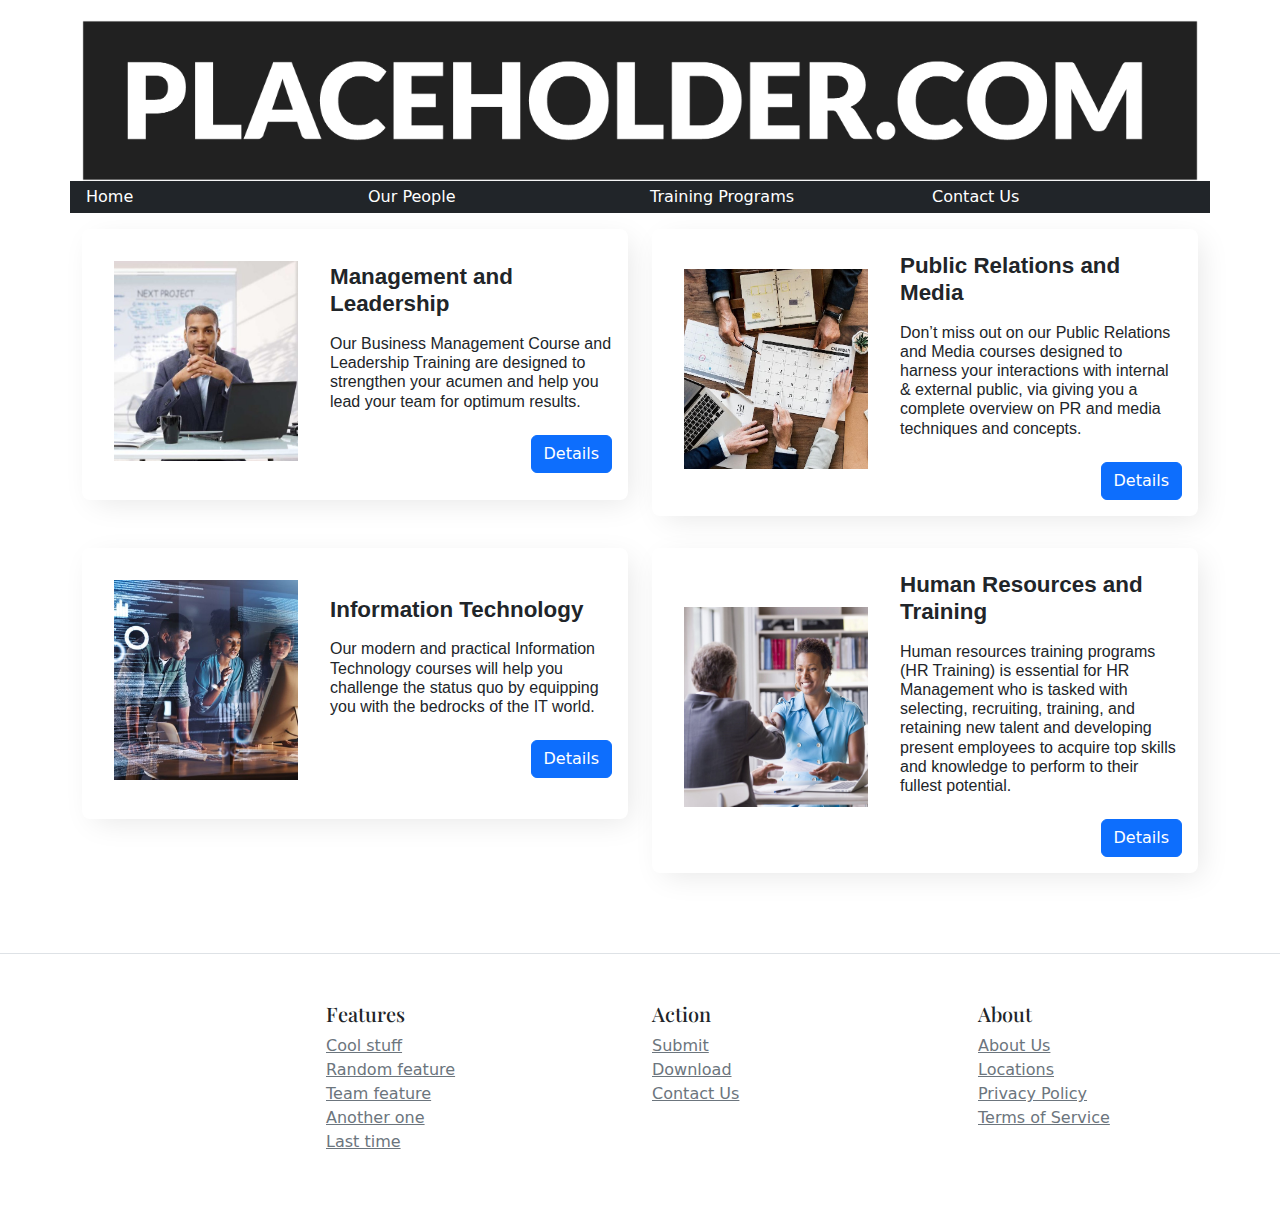
<file: Training/Training-Categories.html>
<!doctype html>
<html lang="en">
  <head>
    <meta charset="utf-8">
    <meta name="viewport" content="width=device-width, initial-scale=1">
    <meta name="description" content="">
    <meta name="author" content="Mark Otto, Jacob Thornton, and Bootstrap contributors">
    <meta name="generator" content="Hugo 0.79.0">
    <title>STREET100 Journal</title>

    <link rel="canonical" href="https://getbootstrap.com/docs/5.0/examples/blog/">

    

    <!-- Bootstrap core CSS -->
<link href="../css/bootstrap.css" rel="stylesheet">

    <style>
      .bd-placeholder-img {
        font-size: 1.125rem;
        text-anchor: middle;
        -webkit-user-select: none;
        -moz-user-select: none;
        user-select: none;
      }

      @media (min-width: 768px) {
        .bd-placeholder-img-lg {
          font-size: 3.5rem;
        }
      }
    </style>

    
    <!-- Custom styles for this template -->
    <link href="https://fonts.googleapis.com/css?family=Playfair&#43;Display:700,900&amp;display=swap" rel="stylesheet">
    <!-- Custom styles for this template -->
    <link href="../Style.css" rel="stylesheet">

  </head>
  <body>

    
<div class="container">
   <header class="blog-header py-3">
    <div class="row">
      <div class="col-12 pt-1 ">
        <a href="../index.html">
          <img id="banner-img" src="../images/placeholder-banner.png" alt="Banner"></a>
      </div>
      <nav class="nav justify-content-start bg-dark"> 
          <a class="nav-link headerbar col-md-3 col-12" href="../index.html">Home</a> 
          <a class="nav-link headerbar col-md-3 col-12" href="Training-People.html">Our People</a> 
          <a class="nav-link headerbar col-md-3 col-12" href="Training-Categories.html">Training Programs</a> 
          <a class="nav-link headerbar col-md-3 col-12" href="Training-Contact.html">Contact Us</a>  
      </nav> 
    </div>
  </header>

</div>

<main class="container ">
    <div class="row mbr-justify-content-center">

            <div class="col-lg-6 mbr-col-md-10 media position-relative">
                <div class="wrap">
                    <div class="ico-wrap">
                        <span class="mbr-iconfont image-management"></span>
                    </div>
                    <div class="text-wrap vcenter" >
                        <h2 class="mbr-fonts-style mbr-bold mbr-section-title3 display-5">Management and Leadership</h2>
                        <p class="mbr-fonts-style text1 mbr-text display-6">Our Business Management Course and Leadership Training are designed to strengthen your acumen and help you lead your team for optimum results.</p>
                        <a href="#" class="float-end btn btn-primary stretched-link">Details</a>
                    </div>
                </div>
            </div>
            <div class="col-lg-6 mbr-col-md-10 media position-relative">
                <div class="wrap">
                    <div class="ico-wrap">
                        <span class="mbr-iconfont image-PR"></span>
                    </div>
                    <div class="text-wrap vcenter">
                        <h2 class="mbr-fonts-style mbr-bold mbr-section-title3 display-5">Public Relations and Media</h2>
                        <p class="mbr-fonts-style text1 mbr-text display-6">Don’t miss out on our Public Relations and Media courses designed to harness your interactions with internal & external public, via giving you a complete overview on PR and media techniques and concepts.</p>
                        <a href="#" class="float-end btn btn-primary stretched-link">Details</a>
                    </div>
                </div>
            </div>
            <div class="col-lg-6 mbr-col-md-10 media position-relative">
                <div class="wrap">
                    <div class="ico-wrap">
                        <span class="mbr-iconfont image-IT"></span>
                    </div>
                    <div class="text-wrap vcenter">
                        <h2 class="mbr-fonts-style mbr-bold mbr-section-title3 display-5">Information Technology</h2>
                        <p class="mbr-fonts-style text1 mbr-text display-6">Our modern and practical Information Technology courses will help you challenge the status quo by equipping you with the bedrocks of the IT world.</p>
                        <a href="#" class="float-end btn btn-primary stretched-link">Details</a>
                    </div>
                </div>
            </div>
            <div class="col-lg-6 mbr-col-md-10 media position-relative">
                <div class="wrap">
                    <div class="ico-wrap">
                        <span class="mbr-iconfont image-HR"></span>
                    </div>
                    <div class="text-wrap vcenter">
                        <h2 class="mbr-fonts-style mbr-bold mbr-section-title3 display-5">Human Resources and Training</h2>
                        <p class="mbr-fonts-style text1 mbr-text display-6">Human resources training programs (HR Training) is essential for HR Management who is tasked with selecting, recruiting, training, and retaining new talent and developing present employees to acquire top skills and knowledge to perform to their fullest potential.</p>
                        <a href="#" class="float-end btn btn-primary stretched-link">Details</a>
                    </div>
                </div>
            </div>
    </div>
</main><!-- /.container -->

<footer class="pt-4 my-md-5 pt-md-5 border-top">
    <div class="row">
      <div class="col-12 col-md">
        <small class="d-block mb-3 text-muted"></small>
      </div>
      <div class="col-4 col-md">
        <h5>Features</h5>
        <ul class="list-unstyled text-small">
          <li><a class="link-secondary" href="#">Cool stuff</a></li>
          <li><a class="link-secondary" href="#">Random feature</a></li>
          <li><a class="link-secondary" href="#">Team feature</a></li>
          <li><a class="link-secondary" href="#">Another one</a></li>
          <li><a class="link-secondary" href="#">Last time</a></li>
        </ul>
      </div>
      <div class="col-4 col-md">
        <h5>Action</h5>
        <ul class="list-unstyled text-small">
          <li><a class="link-secondary" href="#">Submit</a></li>
          <li><a class="link-secondary" href="#">Download</a></li>
          <li><a class="link-secondary" href="#">Contact Us</a></li>
        </ul>
      </div>
      <div class="col-4 col-md">
        <h5>About</h5>
        <ul class="list-unstyled text-small">
          <li><a class="link-secondary" href="#">About Us</a></li>
          <li><a class="link-secondary" href="#">Locations</a></li>
          <li><a class="link-secondary" href="#">Privacy Policy</a></li>
          <li><a class="link-secondary" href="#">Terms of Service</a></li>
        </ul>
      </div>
    </div>
  </footer>


    
  </body>
</html>
</file>
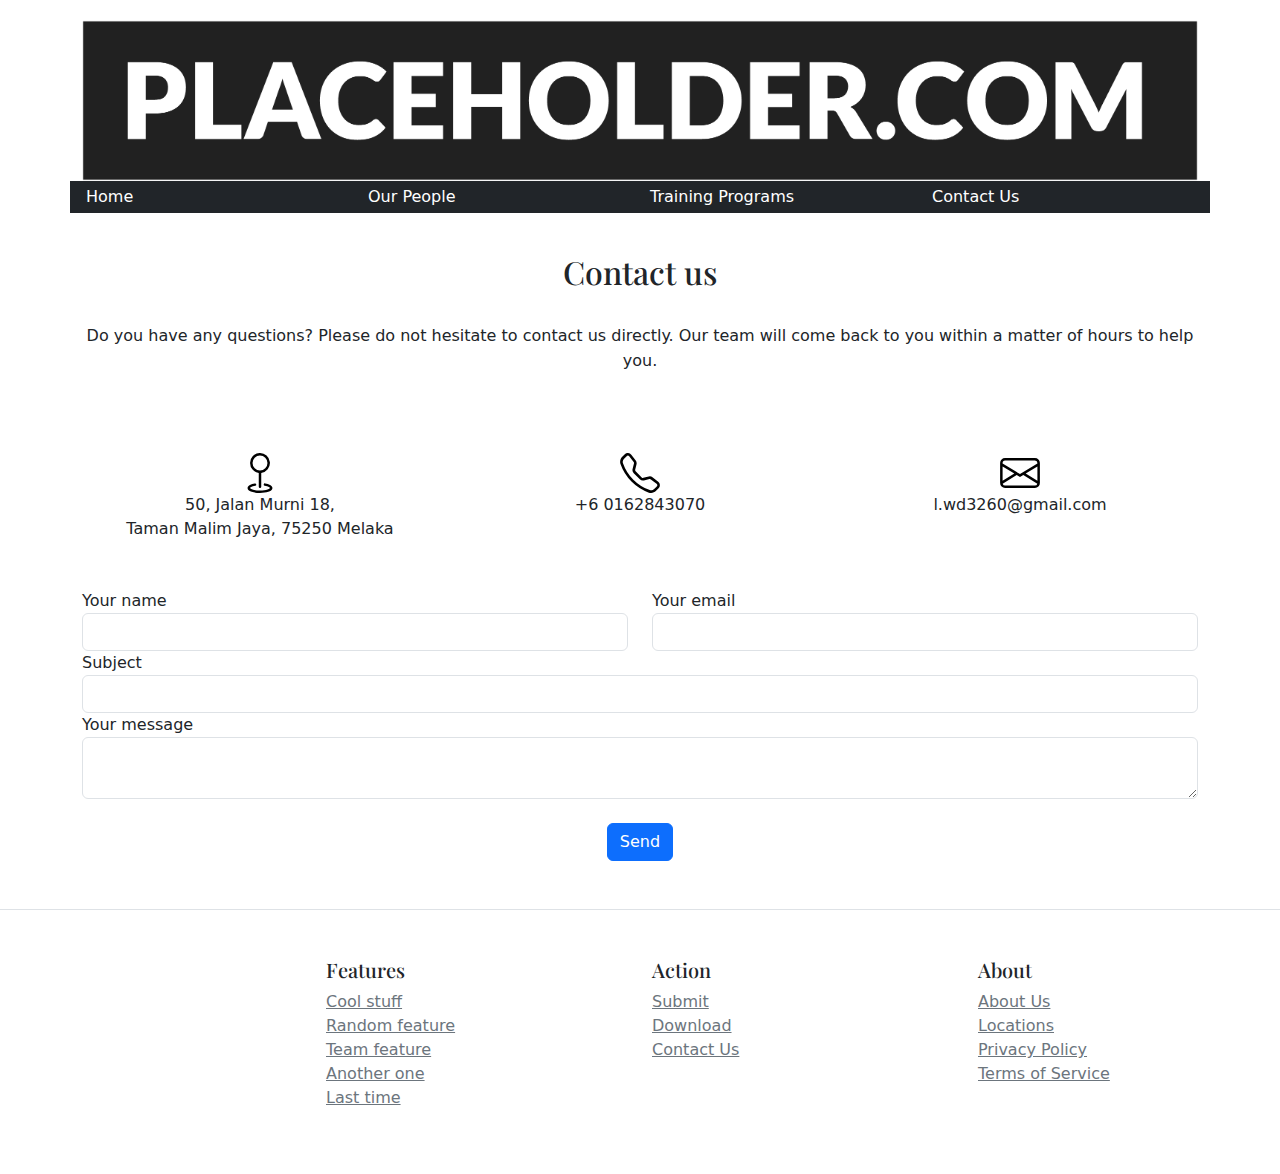
<file: Training/Training-Contact.html>
<!doctype html>
<html lang="en">
  <head>
    <meta charset="utf-8">
    <meta name="viewport" content="width=device-width, initial-scale=1">
    <meta name="description" content="">
    <meta name="author" content="Mark Otto, Jacob Thornton, and Bootstrap contributors">
    <meta name="generator" content="Hugo 0.79.0">
    <title>Contact Us</title>

    <link rel="canonical" href="https://getbootstrap.com/docs/5.0/examples/blog/">

    

    <!-- Bootstrap core CSS -->
<link href="../css/bootstrap.css" rel="stylesheet">

    <style>
      .bd-placeholder-img {
        font-size: 1.125rem;
        text-anchor: middle;
        -webkit-user-select: none;
        -moz-user-select: none;
        user-select: none;
      }

      @media (min-width: 768px) {
        .bd-placeholder-img-lg {
          font-size: 3.5rem;
        }
      }
    </style>

    
    <!-- Custom styles for this template -->
    <link href="https://fonts.googleapis.com/css?family=Playfair&#43;Display:700,900&amp;display=swap" rel="stylesheet">
    <!-- Custom styles for this template -->
    <link href="../Style.css" rel="stylesheet">

  </head>
  <body>

    
<div class="container">
   <header class="blog-header py-3">
    <div class="row">
      <div class="col-12 pt-1 ">
        <a href="../index.html">
          <img id="banner-img" src="../images/placeholder-banner.png" alt="Banner"></a>
      </div>
      <nav class="nav justify-content-start bg-dark"> 
          <a class="nav-link headerbar col-md-3 col-12" href="../index.html">Home</a> 
          <a class="nav-link headerbar col-md-3 col-12" href="Training-People.html">Our People</a> 
          <a class="nav-link headerbar col-md-3 col-12" href="Training-Categories.html">Training Programs</a> 
          <a class="nav-link headerbar col-md-3 col-12" href="Training-Contact.html">Contact Us</a>  
      </nav>
    </div>
  </header>

</div>

<main class="container">
<!--Section: Contact v.2-->
<section class="mb-4">

    <!--Section heading-->
    <h2 class="h1-responsive font-weight-bold text-center my-4">Contact us</h2>
    <!--Section description-->
    <p class="text-center w-responsive mx-auto mb-5">Do you have any questions? Please do not hesitate to contact us directly. Our team will come back to you within
        a matter of hours to help you.</p>

        <!--Grid column-->
        <div class="row text-center">
          <section class="col-md-4 col-sm-12 my-4">
            <img class="col-6 col-md-4" src="../images/geo.svg" alt="Address" height="40" width="40"></img><br>50, Jalan Murni 18, <br>Taman Malim Jaya, 75250 Melaka
          </section>
          <section class="col-md-4 col-sm-12 my-4">
            <img class="col-6 col-md-4" src="../images/telephone.svg" alt="Phone" height="40" width="40"></img><br>+6 0162843070
          </section>
          <section class="col-md-4 col-sm-12 my-4">
            <img class="col-6 col-md-4" src="../images/envelope.svg" alt="Email" height="40" width="40"></img><br>l.wd3260@gmail.com
          </section>
            
        </div>

        <br>
        <!--Grid column-->
        <div class="row">

        <!--Grid column-->
        <div class="col-md-12 mb-md-0 mb-5">
            <form id="contact-form" name="contact-form" action="mail.php" method="POST">

                <!--Grid row-->
                <div class="row">

                    <!--Grid column-->
                    <div class="col-md-6">
                        <div class="md-form mb-0">
                            <label for="name" class="">Your name</label>
                            <input type="text" id="name" name="name" class="form-control">      
                        </div>
                    </div>
                    <!--Grid column-->

                    <!--Grid column-->
                    <div class="col-md-6">
                        <div class="md-form mb-0">
                            <label for="email" class="">Your email</label>
                            <input type="text" id="email" name="email" class="form-control">
                        </div>
                    </div>
                    <!--Grid column-->

                </div>
                <!--Grid row-->

                <!--Grid row-->
                <div class="row">
                    <div class="col-md-12">
                        <div class="md-form mb-0">
                            <label for="subject" class="">Subject</label>
                            <input type="text" id="subject" name="subject" class="form-control">                          
                        </div>
                    </div>
                </div>
                <!--Grid row-->

                <!--Grid row-->
                <div class="row">

                    <!--Grid column-->
                    <div class="col-md-12">

                        <div class="md-form">
                            <label for="message">Your message</label>
                            <textarea type="text" id="message" name="message" rows="2" class="form-control md-textarea"></textarea>
                        </div>

                    </div>
                </div>
                <!--Grid row-->

            </form>

            <br>

            <div class="text-center text-md-left">
                <a class="btn btn-primary" onclick="document.getElementById('contact-form').submit();">Send</a>
            </div>
            <div class="status"></div>
        </div>
        <!--Grid column-->

        

    </div>

</section>
<!--Section: Contact v.2-->
</main><!-- /.container -->

<footer class="pt-4 my-md-5 pt-md-5 border-top">
    <div class="row">
      <div class="col-12 col-md">
        <small class="d-block mb-3 text-muted"></small>
      </div>
      <div class="col-4 col-md">
        <h5>Features</h5>
        <ul class="list-unstyled text-small">
          <li><a class="link-secondary" href="#">Cool stuff</a></li>
          <li><a class="link-secondary" href="#">Random feature</a></li>
          <li><a class="link-secondary" href="#">Team feature</a></li>
          <li><a class="link-secondary" href="#">Another one</a></li>
          <li><a class="link-secondary" href="#">Last time</a></li>
        </ul>
      </div>
      <div class="col-4 col-md">
        <h5>Action</h5>
        <ul class="list-unstyled text-small">
          <li><a class="link-secondary" href="#">Submit</a></li>
          <li><a class="link-secondary" href="#">Download</a></li>
          <li><a class="link-secondary" href="#">Contact Us</a></li>
        </ul>
      </div>
      <div class="col-4 col-md">
        <h5>About</h5>
        <ul class="list-unstyled text-small">
          <li><a class="link-secondary" href="#">About Us</a></li>
          <li><a class="link-secondary" href="#">Locations</a></li>
          <li><a class="link-secondary" href="#">Privacy Policy</a></li>
          <li><a class="link-secondary" href="#">Terms of Service</a></li>
        </ul>
      </div>
    </div>
  </footer>


    
  </body>
</html>
</file>
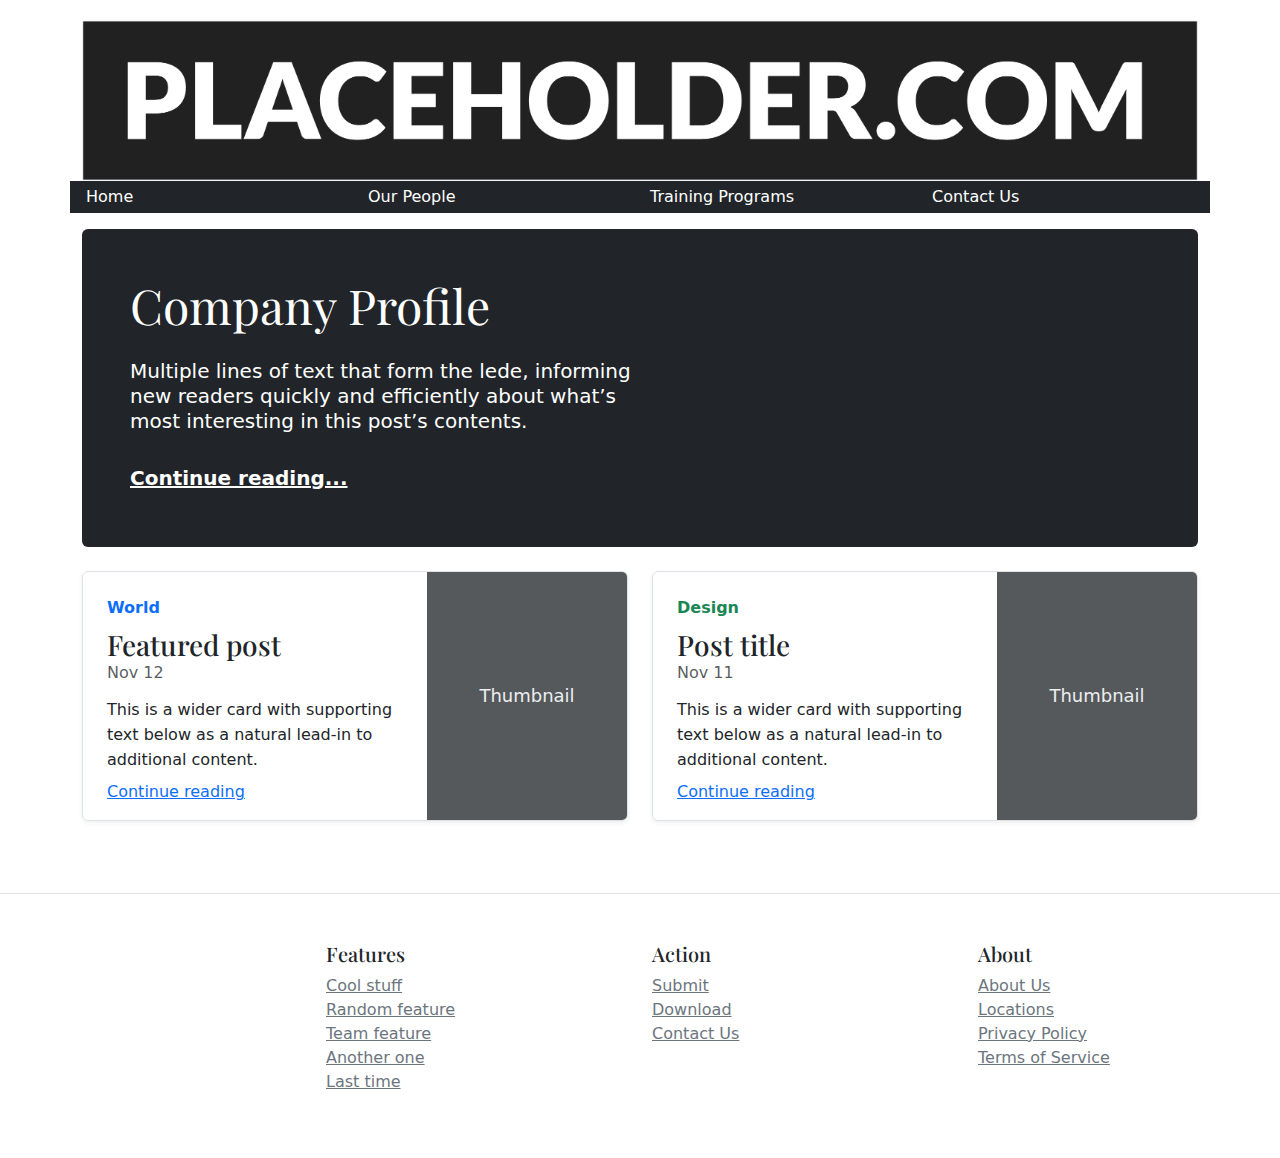
<file: Training/Training-Home.html>
<!doctype html>
<html lang="en">
  <head>
    <meta charset="utf-8">
    <meta name="viewport" content="width=device-width, initial-scale=1">
    <meta name="description" content="">
    <meta name="author" content="Mark Otto, Jacob Thornton, and Bootstrap contributors">
    <meta name="generator" content="Hugo 0.79.0">
    <title>Training Company</title>

    <link rel="canonical" href="https://getbootstrap.com/docs/5.0/examples/blog/">

    

    <!-- Bootstrap core CSS -->
<link href="../css/bootstrap.css" rel="stylesheet">

    <style>
      .bd-placeholder-img {
        font-size: 1.125rem;
        text-anchor: middle;
        -webkit-user-select: none;
        -moz-user-select: none;
        user-select: none;
      }

      @media (min-width: 768px) {
        .bd-placeholder-img-lg {
          font-size: 3.5rem;
        }
      }
    </style>

    
    <!-- Custom styles for this template -->
    <link href="https://fonts.googleapis.com/css?family=Playfair&#43;Display:700,900&amp;display=swap" rel="stylesheet">
    <!-- Custom styles for this template -->
    <link href="../Style.css" rel="stylesheet">

  </head>
  <body>

    
<div class="container">
    <header class="blog-header py-3">
    <div class="row">
      <div class="col-12 pt-1 ">
        <a href="../index.html">
          <img id="banner-img" src="../images/placeholder-banner.png" alt="Banner"></a>
      </div>
      <nav class="nav justify-content-start bg-dark"> 
          <a class="nav-link headerbar col-md-3 col-12" href="../index.html">Home</a> 
          <a class="nav-link headerbar col-md-3 col-12" href="Training-People.html">Our People</a> 
          <a class="nav-link headerbar col-md-3 col-12" href="Training-Categories.html">Training Programs</a> 
          <a class="nav-link headerbar col-md-3 col-12" href="Training-Contact.html">Contact Us</a>   
      </nav>
    </div>
  </header>

</div>

<main class="container">
  <div class="p-4 p-md-5 mb-4 text-white rounded bg-dark">
    <div class="col-md-6 px-0">
      <h1 class="display-4 font-italic">Company Profile</h1>
      <p class="lead my-3">Multiple lines of text that form the lede, informing new readers quickly and efficiently about what’s most interesting in this post’s contents.</p>
      <p class="lead mb-0"><a href="#" class="text-white fw-bold">Continue reading...</a></p>
    </div>
  </div>

  <div class="row mb-2">
    <div class="col-md-6">
      <div class="row g-0 border rounded overflow-hidden flex-md-row mb-4 shadow-sm h-md-250 position-relative">
        <div class="col p-4 d-flex flex-column position-static">
          <strong class="d-inline-block mb-2 text-primary">World</strong>
          <h3 class="mb-0">Featured post</h3>
          <div class="mb-1 text-muted">Nov 12</div>
          <p class="card-text mb-auto">This is a wider card with supporting text below as a natural lead-in to additional content.</p>
          <a href="#" class="stretched-link">Continue reading</a>
        </div>
        <div class="col-auto d-none d-lg-block">
          <svg class="bd-placeholder-img" width="200" height="250" xmlns="http://www.w3.org/2000/svg" role="img" aria-label="Placeholder: Thumbnail" preserveAspectRatio="xMidYMid slice" focusable="false"><title>Placeholder</title><rect width="100%" height="100%" fill="#55595c"/><text x="50%" y="50%" fill="#eceeef" dy=".3em">Thumbnail</text></svg>

        </div>
      </div>
    </div>
    <div class="col-md-6">
      <div class="row g-0 border rounded overflow-hidden flex-md-row mb-4 shadow-sm h-md-250 position-relative">
        <div class="col p-4 d-flex flex-column position-static">
          <strong class="d-inline-block mb-2 text-success">Design</strong>
          <h3 class="mb-0">Post title</h3>
          <div class="mb-1 text-muted">Nov 11</div>
          <p class="mb-auto">This is a wider card with supporting text below as a natural lead-in to additional content.</p>
          <a href="#" class="stretched-link">Continue reading</a>
        </div>
        <div class="col-auto d-none d-lg-block">
          <svg class="bd-placeholder-img" width="200" height="250" xmlns="http://www.w3.org/2000/svg" role="img" aria-label="Placeholder: Thumbnail" preserveAspectRatio="xMidYMid slice" focusable="false"><title>Placeholder</title><rect width="100%" height="100%" fill="#55595c"/><text x="50%" y="50%" fill="#eceeef" dy=".3em">Thumbnail</text></svg>

        </div>
      </div>
    </div>
  </div>


</main><!-- /.container -->

<footer class="pt-4 my-md-5 pt-md-5 border-top">
    <div class="row">
      <div class="col-12 col-md">
        <small class="d-block mb-3 text-muted"></small>
      </div>
      <div class="col-4 col-md">
        <h5>Features</h5>
        <ul class="list-unstyled text-small">
          <li><a class="link-secondary" href="#">Cool stuff</a></li>
          <li><a class="link-secondary" href="#">Random feature</a></li>
          <li><a class="link-secondary" href="#">Team feature</a></li>
          <li><a class="link-secondary" href="#">Another one</a></li>
          <li><a class="link-secondary" href="#">Last time</a></li>
        </ul>
      </div>
      <div class="col-4 col-md">
        <h5>Action</h5>
        <ul class="list-unstyled text-small">
          <li><a class="link-secondary" href="#">Submit</a></li>
          <li><a class="link-secondary" href="#">Download</a></li>
          <li><a class="link-secondary" href="#">Contact Us</a></li>
        </ul>
      </div>
      <div class="col-4 col-md">
        <h5>About</h5>
        <ul class="list-unstyled text-small">
          <li><a class="link-secondary" href="#">About Us</a></li>
          <li><a class="link-secondary" href="#">Locations</a></li>
          <li><a class="link-secondary" href="#">Privacy Policy</a></li>
          <li><a class="link-secondary" href="#">Terms of Service</a></li>
        </ul>
      </div>
    </div>
  </footer>


    
  </body>
</html>
</file>
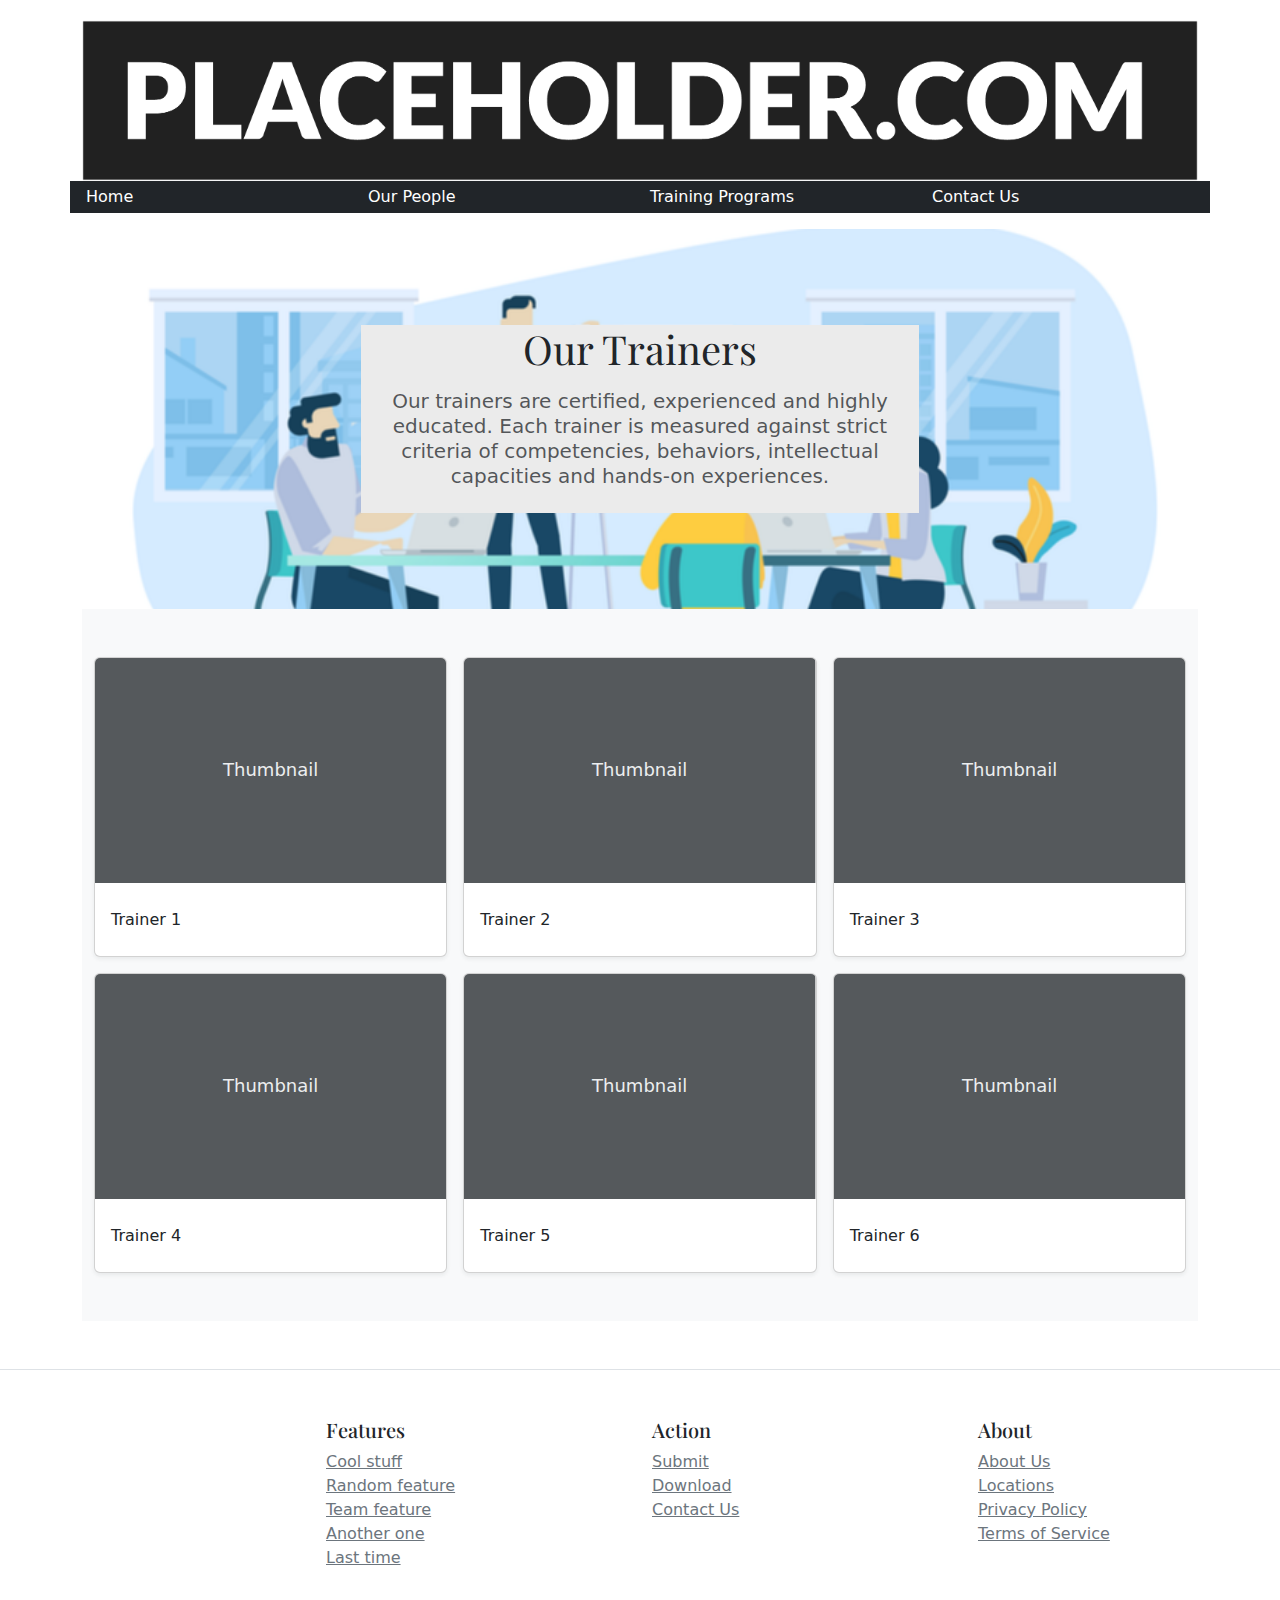
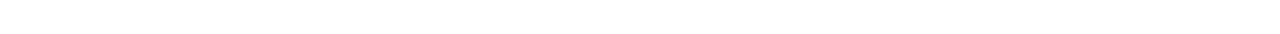
<file: Training/Training-People.html>
<!doctype html>
<html lang="en">
  <head>
    <meta charset="utf-8">
    <meta name="viewport" content="width=device-width, initial-scale=1">
    <meta name="description" content="">
    <meta name="author" content="Mark Otto, Jacob Thornton, and Bootstrap contributors">
    <meta name="generator" content="Hugo 0.79.0">
    <title>Our People</title>

    <link rel="canonical" href="https://getbootstrap.com/docs/5.0/examples/blog/">

    

    <!-- Bootstrap core CSS -->
<link href="../css/bootstrap.css" rel="stylesheet">

    <style>
      .bd-placeholder-img {
        font-size: 1.125rem;
        text-anchor: middle;
        -webkit-user-select: none;
        -moz-user-select: none;
        user-select: none;
      }

      @media (min-width: 768px) {
        .bd-placeholder-img-lg {
          font-size: 3.5rem;
        }
      }
    </style>

    
    <!-- Custom styles for this template -->
    <link href="https://fonts.googleapis.com/css?family=Playfair&#43;Display:700,900&amp;display=swap" rel="stylesheet">
    <!-- Custom styles for this template -->
    <link href="../Style.css" rel="stylesheet">

  </head>
  <body>

    
<div class="container">
     <header class="blog-header py-3">
    <div class="row">
      <div class="col-12 pt-1 ">
        <a href="../index.html">
          <img id="banner-img" src="../images/placeholder-banner.png" alt="Banner"></a>
      </div>
      <nav class="nav justify-content-start bg-dark"> 
          <a class="nav-link headerbar col-md-3 col-12" href="../index.html">Home</a> 
          <a class="nav-link headerbar col-md-3 col-12" href="Training-People.html">Our People</a> 
          <a class="nav-link headerbar col-md-3 col-12" href="Training-Categories.html">Training Programs</a> 
          <a class="nav-link headerbar col-md-3 col-12" href="Training-Contact.html">Contact Us</a>  
      </nav>
    </div>
  </header>

</div>

<main class="container">

  <section class="py-5 text-center container" style="background-image: url('../images/trainer.webp'); background-repeat: no-repeat; background-size: cover;">
    <div class="row py-lg-5">
      <div class="col-lg-6 col-md-8 mx-auto" style="background-color: #EBEBEB;">
        <h1 class="fw-light">Our Trainers</h1>
        <p class="lead text-muted">Our trainers are certified, experienced and highly educated. Each trainer is measured against strict criteria of competencies, behaviors, intellectual capacities and hands-on experiences.</p>
      </div>
    </div>
  </section>

  <div class="album py-5 bg-light">
    <div class="container">

      <div class="row row-cols-1 row-cols-sm-2 row-cols-md-3 g-3">
        <div class="col">
          <div class="card shadow-sm">
            <svg class="bd-placeholder-img card-img-top" width="100%" height="225" xmlns="http://www.w3.org/2000/svg" role="img" aria-label="Placeholder: Thumbnail" preserveAspectRatio="xMidYMid slice" focusable="false"><title>Placeholder</title><rect width="100%" height="100%" fill="#55595c"/><text x="50%" y="50%" fill="#eceeef" dy=".3em">Thumbnail</text></svg>
            <div class="card-body">
              <p class="card-text">Trainer 1</p>
            </div>
          </div>
        </div>
        <div class="col">
          <div class="card shadow-sm">
            <svg class="bd-placeholder-img card-img-top" width="100%" height="225" xmlns="http://www.w3.org/2000/svg" role="img" aria-label="Placeholder: Thumbnail" preserveAspectRatio="xMidYMid slice" focusable="false"><title>Placeholder</title><rect width="100%" height="100%" fill="#55595c"/><text x="50%" y="50%" fill="#eceeef" dy=".3em">Thumbnail</text></svg>
            <div class="card-body">
              <p class="card-text">Trainer 2</p>
            </div>
          </div>
        </div>
        <div class="col">
          <div class="card shadow-sm">
            <svg class="bd-placeholder-img card-img-top" width="100%" height="225" xmlns="http://www.w3.org/2000/svg" role="img" aria-label="Placeholder: Thumbnail" preserveAspectRatio="xMidYMid slice" focusable="false"><title>Placeholder</title><rect width="100%" height="100%" fill="#55595c"/><text x="50%" y="50%" fill="#eceeef" dy=".3em">Thumbnail</text></svg>
            <div class="card-body">
              <p class="card-text">Trainer 3</p>
            </div>
          </div>
        </div>

        <div class="col">
          <div class="card shadow-sm">
            <svg class="bd-placeholder-img card-img-top" width="100%" height="225" xmlns="http://www.w3.org/2000/svg" role="img" aria-label="Placeholder: Thumbnail" preserveAspectRatio="xMidYMid slice" focusable="false"><title>Placeholder</title><rect width="100%" height="100%" fill="#55595c"/><text x="50%" y="50%" fill="#eceeef" dy=".3em">Thumbnail</text></svg>
            <div class="card-body">
              <p class="card-text">Trainer 4</p>
            </div>
          </div>
        </div>
        <div class="col">
          <div class="card shadow-sm">
            <svg class="bd-placeholder-img card-img-top" width="100%" height="225" xmlns="http://www.w3.org/2000/svg" role="img" aria-label="Placeholder: Thumbnail" preserveAspectRatio="xMidYMid slice" focusable="false"><title>Placeholder</title><rect width="100%" height="100%" fill="#55595c"/><text x="50%" y="50%" fill="#eceeef" dy=".3em">Thumbnail</text></svg>
            <div class="card-body">
              <p class="card-text">Trainer 5</p>
            </div>
          </div>
        </div>
        <div class="col">
          <div class="card shadow-sm">
            <svg class="bd-placeholder-img card-img-top" width="100%" height="225" xmlns="http://www.w3.org/2000/svg" role="img" aria-label="Placeholder: Thumbnail" preserveAspectRatio="xMidYMid slice" focusable="false"><title>Placeholder</title><rect width="100%" height="100%" fill="#55595c"/><text x="50%" y="50%" fill="#eceeef" dy=".3em">Thumbnail</text></svg>
            <div class="card-body">
              <p class="card-text">Trainer 6</p>
            </div>
          </div>
        </div>
      </div>
    </div>
  </div>


</main><!-- /.container -->

<footer class="pt-4 my-md-5 pt-md-5 border-top">
    <div class="row">
      <div class="col-12 col-md">
        <small class="d-block mb-3 text-muted"></small>
      </div>
      <div class="col-4 col-md">
        <h5>Features</h5>
        <ul class="list-unstyled text-small">
          <li><a class="link-secondary" href="#">Cool stuff</a></li>
          <li><a class="link-secondary" href="#">Random feature</a></li>
          <li><a class="link-secondary" href="#">Team feature</a></li>
          <li><a class="link-secondary" href="#">Another one</a></li>
          <li><a class="link-secondary" href="#">Last time</a></li>
        </ul>
      </div>
      <div class="col-4 col-md">
        <h5>Action</h5>
        <ul class="list-unstyled text-small">
          <li><a class="link-secondary" href="#">Submit</a></li>
          <li><a class="link-secondary" href="#">Download</a></li>
          <li><a class="link-secondary" href="#">Contact Us</a></li>
        </ul>
      </div>
      <div class="col-4 col-md">
        <h5>About</h5>
        <ul class="list-unstyled text-small">
          <li><a class="link-secondary" href="#">About Us</a></li>
          <li><a class="link-secondary" href="#">Locations</a></li>
          <li><a class="link-secondary" href="#">Privacy Policy</a></li>
          <li><a class="link-secondary" href="#">Terms of Service</a></li>
        </ul>
      </div>
    </div>
  </footer>


    
  </body>
</html>
</file>
<file: Style.css>
/* stylelint-disable selector-list-comma-newline-after */

.blog-header {
  line-height: 1;
}

.blog-header-logo {
  font-family: "Playfair Display", Georgia, "Times New Roman", serif/*rtl:Amiri, Georgia, "Times New Roman", serif*/;
  font-size: 2.25rem;
}

.blog-header-logo:hover {
  text-decoration: none;
}

h1, h2, h3, h4, h5, h6 {
  font-family: "Playfair Display", Georgia, "Times New Roman", serif/*rtl:Amiri, Georgia, "Times New Roman", serif*/;
}

.display-4 {
  font-size: 2.5rem;
}
@media (min-width: 768px) {
  .display-4 {
    font-size: 3rem;
  }
}

.nav-scroller {
  position: relative;
  z-index: 2;
  height: 2.75rem;
  overflow-y: hidden;
}

.nav-scroller .nav {
  display: flex;
  flex-wrap: nowrap;
  padding-bottom: 1rem;
  margin-top: -1px;
  overflow-x: auto;
  text-align: center;
  white-space: nowrap;
  -webkit-overflow-scrolling: touch;
}

.nav-scroller .nav-link {
  padding-top: .75rem;
  padding-bottom: .75rem;
  font-size: .875rem;
}

.card-img-right {
  height: 100%;
  border-radius: 0 3px 3px 0;
}

.flex-auto {
  flex: 0 0 auto;
}

.h-250 { height: 250px; }
@media (min-width: 768px) {
  .h-md-250 { height: 250px; }
}

/* Pagination */
.blog-pagination {
  margin-bottom: 4rem;
}
.blog-pagination > .btn {
  border-radius: 2rem;
}

/*
 * Blog posts
 */
.blog-post {
  margin-bottom: 4rem;
}
.blog-post-title {
  margin-bottom: .25rem;
  font-size: 2.5rem;
}
.blog-post-meta {
  margin-bottom: 1.25rem;
  color: #727272;
}

/*
 * Footer
 */
.blog-footer {
  padding: 2.5rem 0;
  color: #727272;
  text-align: center;
  background-color: #f9f9f9;
  border-top: .05rem solid #e5e5e5;
}
.blog-footer p:last-child {
  margin-bottom: 0;
}

#banner-img {
  height: auto;
  max-width: 100%;
 
}

.required:after { 
   content:"*";
   color:red;
}

.row .nav-link.headerbar {
  color: white;
}

/*
 * Training programs
 */

.wrap {
    display: flex;
    background: white;
    padding: 1rem 1rem 1rem 1rem;
    border-radius: 0.5rem;
    box-shadow: 7px 7px 30px -5px rgba(0,0,0,0.1);
    margin-bottom: 2rem;
}

.wrap:hover {
    background: linear-gradient(135deg,#6394ff 0%,#0a193b 100%);
    color: white;
}

.ico-wrap {
    margin: auto;
}

.mbr-iconfont {
    font-size: 4.5rem !important;
    color: #313131;
    margin: 1rem;
    padding-right: 1rem;
}
.vcenter {
    margin: auto;
}

.mbr-section-title3 {
    text-align: left;
}
h2 {
    margin-top: 0.5rem;
    margin-bottom: 0.5rem;
}
.display-5 {
    font-family: 'Source Sans Pro',sans-serif;
    font-size: 1.4rem;
}
.mbr-bold {
    font-weight: 700;
}

 p {
    padding-top: 0.5rem;
    padding-bottom: 0.5rem;
    line-height: 25px;
}
.display-6 {
    font-family: 'Source Sans Pro',sans-serif;
    font-size: 1rem}

/*Images*/

.image-management {
   content:url(images/Management.jpg);
   width:200px; 
   height:200px;
}

.image-PR {
   content:url(images/PR.jpeg);
   width:200px; 
   height:200px;
}

.image-IT {
   content:url(images/IT.jpg);
   width:200px; 
   height:200px;
}

.image-HR {
   content:url(images/HR.jpg);
   width:200px; 
   height:200px;
}

.image-BM {
   content:url(images/Journal-cover-BM.png);
   width:255px; 
   height:330px;
}

.image-ET {
   content:url(images/Journal-cover-ET.png);
   width:255px; 
   height:330px;
}

.image-AE {
   content:url(images/Journal-cover-AE.png);
   width:255px; 
   height:330px;
}

.image-Young {
   content:url(images/Journal-cover-Young.png);
   width:255px; 
   height:330px;
}

<img class="w-100 vw-100 img-fluid" src="../images/Banner-street100.png" alt="Banner"></a>
<img class="w-100 vw-100 img-fluid" src="../images/Banner-street100.png" alt="Banner"></a>
</file>
